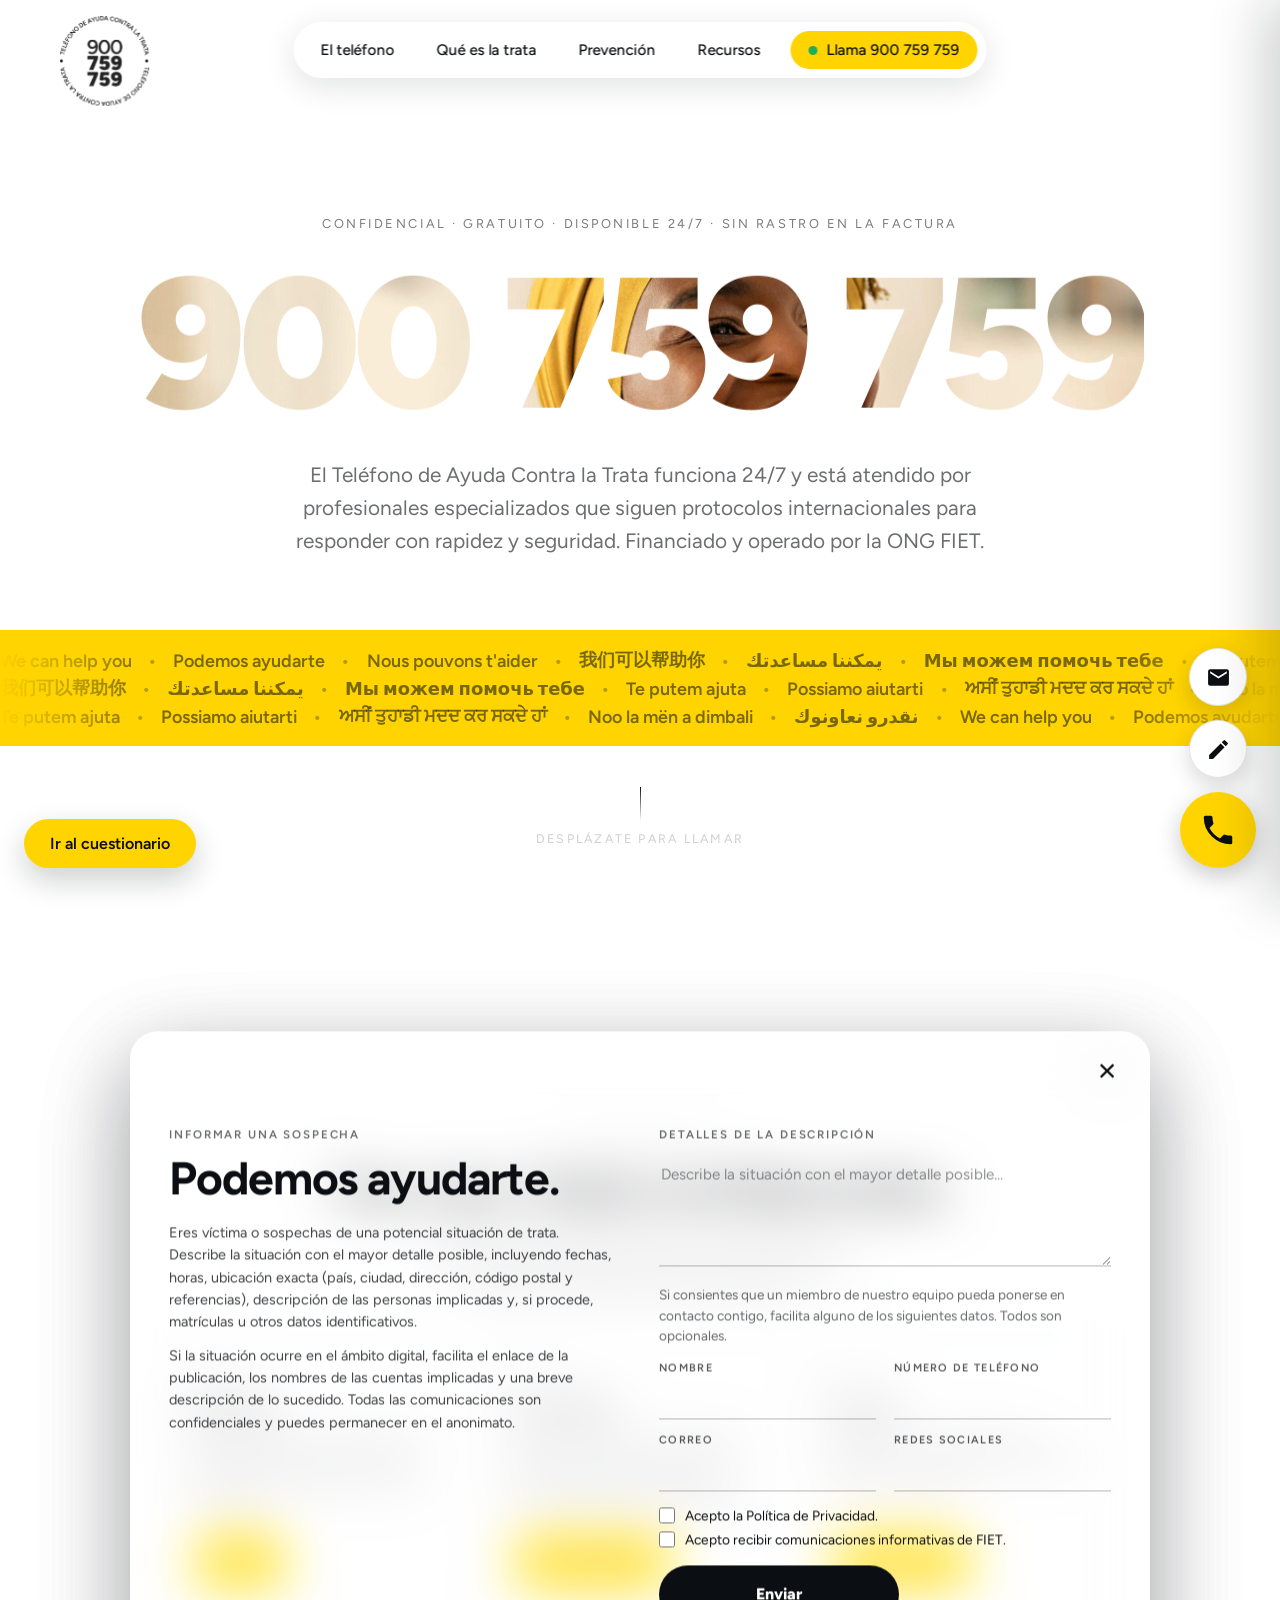
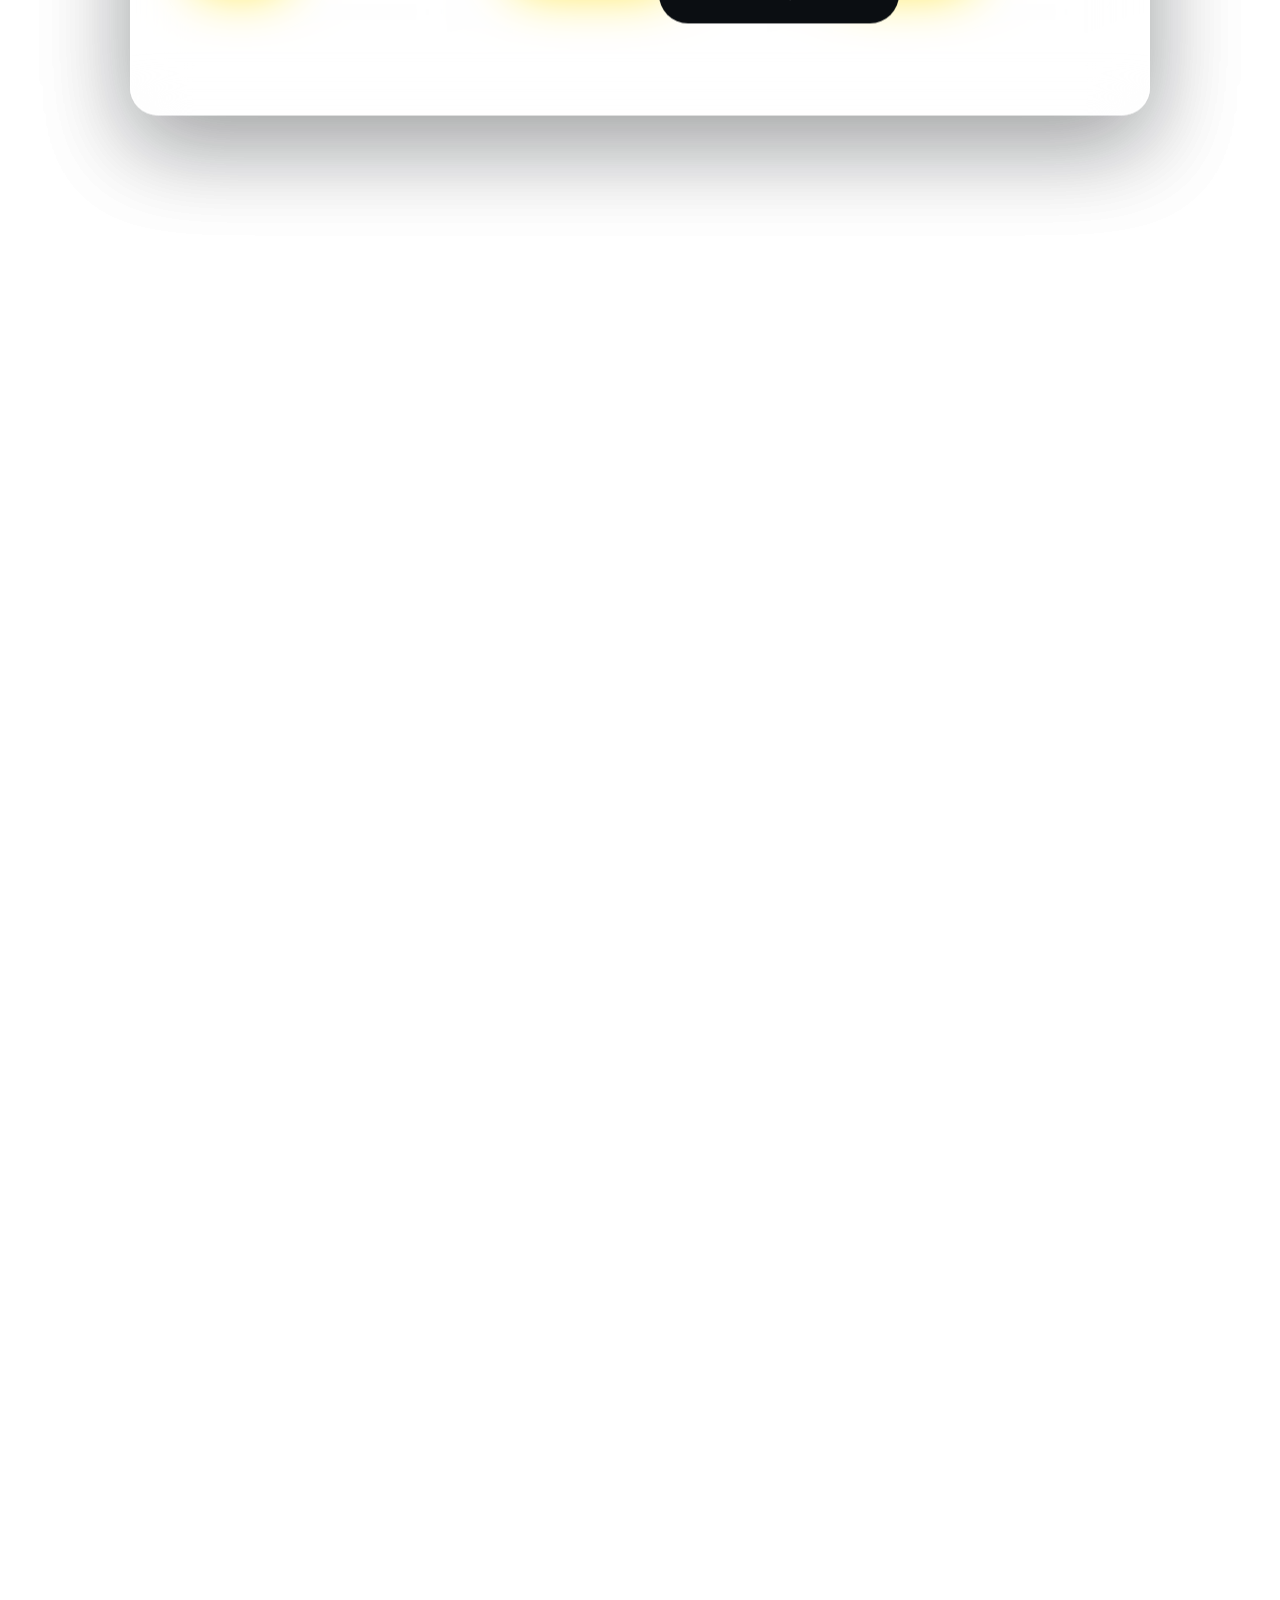
<file: index.html>
<!DOCTYPE html>
<html lang="es">
<head>
  <meta charset="UTF-8">
  <meta name="viewport" content="width=device-width, initial-scale=1, maximum-scale=5">
  <title>Fiet · El teléfono</title>
  <link rel="preconnect" href="https://fonts.googleapis.com">
  <link rel="preconnect" href="https://fonts.gstatic.com" crossorigin>
  <link href="https://fonts.googleapis.com/css2?family=Figtree:wght@300;400;500;600;700;800;900&display=swap" rel="stylesheet">
  <link rel="stylesheet" href="styles.css">
  <style>
    /* ===== Página El teléfono ===== */
    .tel-track{ position:relative; height:1600vh; background:var(--bg); }
    .tel-stage{ position:sticky; top:0; height:100vh; overflow:hidden; display:grid; place-items:center; }

    /* Número gigante con la imagen a través de los dígitos */
    .tel-frag{ position:absolute; inset:0; width:100%; height:100%; z-index:2; pointer-events:none; }
    .tel-cover{ position:absolute; z-index:2; left:0; right:0; top:43%; transform:translateY(-50%); display:flex; flex-direction:column; align-items:center; text-align:center; padding:0 24px; }
    .tel-number{ font-family:var(--font-body); font-weight:900;
      font-size:clamp(3.5rem,14.5vw,15rem); line-height:.95; letter-spacing:-.04em; white-space:nowrap;
      background:url(hero-poster.webp) 58% 33% / cover; -webkit-background-clip:text; background-clip:text; color:transparent;
      will-change:transform,opacity; }
    .tel-eyebrow{ font-size:.8rem; letter-spacing:.2em; text-transform:uppercase; color:rgba(11,14,18,.55); margin-bottom:clamp(16px,2.6vh,30px); will-change:opacity; }
    .tel-sub{ width:min(720px,90vw); font-size:clamp(1.15rem,1.8vw,1.3rem); line-height:1.6; color:rgba(11,14,18,.6); margin-top:clamp(18px,3vh,34px); will-change:opacity; }
    .tel-hint{ position:absolute; z-index:2; bottom:6vh; left:0; right:0; text-align:center;
      font-size:.78rem; letter-spacing:.18em; text-transform:uppercase; color:var(--mist); display:flex;
      flex-direction:column; align-items:center; gap:10px; will-change:opacity; }
    .tel-hint .bar{ width:1px; height:34px; background:linear-gradient(var(--fg),transparent); animation:slide 1.8s ease-in-out infinite; }

    /* Carruseles de idiomas (marquee infinito, direcciones alternas) */
    .tel-marquees{ position:absolute; z-index:2; left:0; right:0; top:70vh; display:flex; flex-direction:column; gap:4px; background:#FFD400; padding:18px 0; will-change:opacity; }
    .marquee{ overflow:hidden; -webkit-mask-image:linear-gradient(90deg,transparent,#000 12%,#000 88%,transparent); mask-image:linear-gradient(90deg,transparent,#000 12%,#000 88%,transparent); }
    .marquee-track{ display:inline-flex; align-items:center; width:max-content; animation:mLeft 78s linear infinite; }
    .marquee.rev .marquee-track{ animation-name:mRight; }
    .marquee-track span{ font-family:var(--font-display); font-weight:600; font-size:clamp(.85rem,1.4vw,1.25rem); color:rgba(11,14,18,.55); white-space:nowrap; display:inline-flex; align-items:center; }
    .marquee-track span::after{ content:"•"; margin:0 .9em; color:rgba(11,14,18,.3); }
    @keyframes mLeft{ from{transform:translateX(0)} to{transform:translateX(-50%)} }
    @keyframes mRight{ from{transform:translateX(-50%)} to{transform:translateX(0)} }
    @media (prefers-reduced-motion:reduce){ .marquee-track{ animation:none } }

    /* Barra de pasos (se rellena acompasada con los textos) */
    .tel-steps{ position:absolute; z-index:2; bottom:11vh; left:50%; transform:translateX(-50%); width:min(72vw,1000px); opacity:0; will-change:opacity; }
    .steps-track{ position:relative; height:3px; border-radius:3px; background:rgba(11,14,18,.12); }
    .steps-fill{ position:absolute; left:0; top:0; height:100%; width:0; border-radius:3px; background:#FFD400; }
    .steps-labels{ display:flex; justify-content:space-between; gap:16px; margin-top:16px; }
    .steps-labels .step:last-child{ text-align:right; }
    .steps-labels .step{ font-family:var(--font-body); font-weight:500; font-size:clamp(.82rem,1.1vw,1.05rem); color:rgba(11,14,18,.3); }
    .steps-labels .num{ font-weight:700; }
    @media (max-width:820px){ .tel-steps{ top:12vh; bottom:auto; width:88vw; } .steps-labels{ justify-content:center; gap:0; margin-top:12px; } .steps-labels .step{ font-size:.98rem; text-align:center; } .steps-labels .step:last-child{ text-align:center; } }

    /* Píldora amarilla encima del móvil */
    .tel-pill{ position:absolute; z-index:3; left:50%; top:50%; background:#FFD400; color:#0B0E12; font-family:var(--font-body); font-weight:600; font-size:1rem; padding:11px 22px; border-radius:999px; white-space:nowrap; box-shadow:0 12px 30px rgba(11,14,18,.2); opacity:0; will-change:transform,opacity; }

    /* Título que aparece a la derecha cuando el móvil se va a la izquierda */
    .tel-topic{ position:absolute; z-index:2; top:28vh; left:45vw; right:auto; width:min(54ch,52vw); text-align:left; opacity:0; will-change:opacity; }
    .tel-topic-eye{ display:inline-flex; align-items:center; gap:10px; }
    .tel-topic-eye .dot{ width:9px; height:9px; border-radius:50%; background:var(--fg); opacity:0; flex:0 0 auto; }
    .tel-topic-label{ font-family:var(--font-display); font-weight:300; text-transform:uppercase; letter-spacing:.16em; line-height:1.15; color:var(--fg); white-space:nowrap; font-size:2.1rem; }
    .tel-topic-paras{ position:relative; margin-top:24px; }
    .tel-topic-paras .para{ position:absolute; top:0; left:0; right:0; opacity:0; }
    @media (max-width:820px){ .tel-topic{ top:64vh; bottom:auto; left:0; right:0; width:auto; text-align:center; padding:0 22px; }
      .tel-topic-eye{ justify-content:center; } .tel-topic-paras{ margin-top:14px; }
      .tel-topic-label{ white-space:normal; text-align:center; line-height:1.25; letter-spacing:.1em; } }

    /* Teléfono Android */
    .tel-phone{ position:absolute; z-index:1; width:300px; height:620px; border-radius:44px; background:#0a0a0b;
      padding:9px; box-shadow:0 50px 110px rgba(11,14,18,.35); opacity:0; will-change:transform,opacity; }
    .tel-screen{ position:relative; width:100%; height:100%; border-radius:36px; overflow:hidden;
      background:linear-gradient(165deg,#23262c 0%,#141519 60%,#0e0f12 100%); color:#fff; display:flex; flex-direction:column;
      font-family:var(--font-body); }
    .tel-screen .notch{ position:absolute; top:9px; left:50%; transform:translateX(-50%); width:14px; height:14px; border-radius:50%; background:#000; }
    .statusbar{ display:flex; justify-content:space-between; align-items:center; padding:12px 22px 0; font-size:.72rem; color:#e6e8ec; font-weight:500; }
    .statusbar .icons{ display:flex; gap:6px; align-items:center; }
    .statusbar .icons svg{ width:15px; height:15px; }
    .call-top{ flex:1; display:flex; flex-direction:column; align-items:center; justify-content:center; text-align:center; padding:0 24px; }
    .call-label{ font-size:.82rem; color:#9aa0aa; margin-bottom:24px; letter-spacing:.04em; }
    .avatar{ width:104px; height:104px; border-radius:50%; background:#fff url(logo.png) center / 76% no-repeat; position:relative; margin-bottom:22px; }
    .avatar::after{ content:""; position:absolute; inset:-10px; border-radius:50%; border:2px solid rgba(31,174,90,.7); animation:ring 1.7s ease-out infinite; }
    @keyframes ring{ 0%{transform:scale(1);opacity:.75} 100%{transform:scale(1.28);opacity:0} }
    .call-name{ font-size:1.45rem; font-weight:600; line-height:1.2; }
    .call-number{ font-size:1.02rem; color:#c8ccd4; margin-top:6px; letter-spacing:.02em; }
    .call-status{ margin-top:16px; font-size:.98rem; color:#aeb4be; }
    .call-status .dots span{ animation:blink 1.4s infinite both; }
    .call-status .dots span:nth-child(2){ animation-delay:.2s } .call-status .dots span:nth-child(3){ animation-delay:.4s }
    @keyframes blink{ 0%,70%,100%{opacity:.2} 35%{opacity:1} }
    .call-controls{ padding:0 26px 44px; display:flex; flex-direction:column; align-items:center; gap:30px; }
    .ctrl-row{ display:flex; gap:24px; }
    .ctrl{ width:56px; height:56px; border-radius:50%; background:rgba(255,255,255,.1); border:0; color:#e6e8ec; display:grid; place-items:center; }
    .ctrl svg{ width:24px; height:24px; }
    .ctrl span{ position:absolute; }
    .end-call{ width:64px; height:64px; border-radius:50%; background:#ea2b3c; border:0; display:grid; place-items:center; box-shadow:0 10px 24px rgba(234,43,60,.5); }
    .end-call svg{ width:30px; height:30px; transform:rotate(135deg); fill:#fff; }


    @media (max-width:560px){
      .tel-phone{ width:270px; height:560px; }
      .tel-number{ font-size:clamp(2.6rem,17vw,5rem); }
      .navbar a:not(.nav-call){ display:none; }
    }

    /* Ventana emergente: 3 vías de contacto */
    .report-vias{ display:flex; flex-direction:column; justify-content:center; }
    .report-vias .report-left{ text-align:center; max-width:640px; margin:0 auto 0; }
    .report-vias .report-left p{ margin-left:auto; margin-right:auto; margin-bottom:0; }
    .via-cards{ display:grid; grid-template-columns:repeat(3,1fr); gap:16px; }
    .via-card{ display:flex; flex-direction:column; text-align:left; border:1px solid rgba(11,14,18,.14); border-radius:14px; padding:clamp(18px,1.6vw,24px); background:rgba(255,255,255,.35); }
    .via-num{ font-size:.74rem; letter-spacing:.12em; color:rgba(11,14,18,.45); margin-bottom:clamp(12px,2.2vh,20px); }
    .via-card h3{ font-family:var(--font-display); font-weight:600; font-size:clamp(1.2rem,1.7vw,1.55rem); margin-bottom:10px; color:var(--fg); }
    .via-card p{ font-family:var(--font-body); font-size:.9rem; line-height:1.5; color:rgba(11,14,18,.7); margin-bottom:18px; flex:1; }
    .via-btn{ display:inline-flex; align-items:center; justify-content:center; align-self:flex-start; font-family:var(--font-body); font-weight:600; font-size:.95rem; padding:13px 20px; border-radius:10px; text-decoration:none; border:1px solid var(--fg); color:var(--fg); background:transparent; transition:background .2s ease, color .2s ease; }
    .via-btn:hover{ background:var(--fg); color:#fff; }
    .via-btn-primary{ background:#FFD400; border-color:#FFD400; color:#0B0E12; }
    .via-btn-primary:hover{ background:#F5C400; color:#0B0E12; }
    .via-card .btn-hero{ align-self:flex-start; } /* mismo botón que la portada */
    #formPanel{ z-index:56; } /* el formulario se muestra por encima de las cards */
    @media (max-width:860px){ .via-cards{ grid-template-columns:1fr; } }
  </style>
</head>
<body>
  <a class="site-logo" href="index.html" aria-label="FIET · Inicio"><img src="logo.png" alt="FIET"></a>
  <nav class="navbar">
    <a href="index.html">El teléfono</a>
    <a href="que_es_la_trata.html">Qué es la trata</a>
    <a href="prevencion.html">Prevención</a>
    <a href="recursos.html">Recursos</a>
    <a class="nav-call" href="tel:900759759" aria-label="Llamar al 900 759 759"><span class="live"></span>Llama 900 759 759</a>
  </nav>
  <!-- Menú hamburguesa (móvil) -->
  <button class="nav-burger" id="navBurger" type="button" aria-label="Abrir menú" aria-expanded="false"><span></span></button>
  <div class="nav-backdrop" id="navBackdrop"></div>
  <aside class="nav-drawer" id="navDrawer" aria-label="Menú de navegación">
    <button class="nav-drawer-close" id="navDrawerClose" type="button" aria-label="Cerrar menú">&times;</button>
    <nav class="nav-drawer-links" id="navDrawerLinks"></nav>
  </aside>


  <section class="tel-track" id="telTrack">
    <div class="tel-stage">
      <canvas class="tel-frag" id="telFrag" aria-hidden="true"></canvas>
      <div class="tel-cover" id="telCover">
        <span class="tel-eyebrow" id="telEyebrow">Confidencial · Gratuito · Disponible 24/7 · Sin rastro en la factura</span>
        <div class="tel-number" id="telNum">900&nbsp;759&nbsp;759</div>
        <p class="tel-sub" id="telSub">El Teléfono de Ayuda Contra la Trata funciona 24/7 y está atendido por profesionales especializados que siguen protocolos internacionales para responder con rapidez y seguridad. Financiado y operado por la ONG FIET.</p>
      </div>

      <div class="tel-marquees" id="telMarquees">
        <div class="marquee rev"><div class="marquee-track"></div></div>
        <div class="marquee"><div class="marquee-track"></div></div>
        <div class="marquee rev"><div class="marquee-track"></div></div>
      </div>

      <div class="tel-phone" id="telPhone">
        <div class="tel-screen">
          <span class="notch"></span>
          <div class="statusbar">
            <span>9:41</span>
            <span class="icons">
              <svg viewBox="0 0 24 24" fill="#e6e8ec"><path d="M2 16h3v4H2zM7 12h3v8H7zM12 8h3v12h-3zM17 4h3v16h-3z"/></svg>
              <svg viewBox="0 0 24 24" fill="#e6e8ec"><path d="M12 4a9 9 0 0 1 9 9h-2a7 7 0 0 0-7-7zm0 4a5 5 0 0 1 5 5h-2a3 3 0 0 0-3-3z"/></svg>
              <svg viewBox="0 0 24 26" fill="none" stroke="#e6e8ec" stroke-width="2"><rect x="1" y="6" width="18" height="12" rx="2"/><rect x="21" y="10" width="2" height="4" fill="#e6e8ec" stroke="none"/><rect x="3" y="8" width="13" height="8" rx="1" fill="#e6e8ec"/></svg>
            </span>
          </div>

          <div class="call-top">
            <div class="call-label">Llamada saliente</div>
            <div class="avatar"></div>
            <div class="call-name">Teléfono contra la Trata</div>
            <div class="call-number">900 759 759</div>
            <div class="call-status">Llamando<span class="dots"><span>.</span><span>.</span><span>.</span></span></div>
          </div>

          <div class="call-controls">
            <div class="ctrl-row">
              <button class="ctrl" aria-label="Silenciar"><svg viewBox="0 0 24 24" fill="currentColor"><path d="M12 14a3 3 0 0 0 3-3V5a3 3 0 0 0-6 0v6a3 3 0 0 0 3 3zm5-3a5 5 0 0 1-10 0H5a7 7 0 0 0 6 6.9V21h2v-3.1A7 7 0 0 0 19 11z"/></svg></button>
              <button class="ctrl" aria-label="Teclado"><svg viewBox="0 0 24 24" fill="currentColor"><path d="M6 5a1.6 1.6 0 1 0 0 3.2A1.6 1.6 0 0 0 6 5zm6 0a1.6 1.6 0 1 0 0 3.2A1.6 1.6 0 0 0 12 5zm6 0a1.6 1.6 0 1 0 0 3.2A1.6 1.6 0 0 0 18 5zM6 10.8a1.6 1.6 0 1 0 0 3.2 1.6 1.6 0 0 0 0-3.2zm6 0a1.6 1.6 0 1 0 0 3.2 1.6 1.6 0 0 0 0-3.2zm6 0a1.6 1.6 0 1 0 0 3.2 1.6 1.6 0 0 0 0-3.2zM6 16.6a1.6 1.6 0 1 0 0 3.2 1.6 1.6 0 0 0 0-3.2zm6 0a1.6 1.6 0 1 0 0 3.2 1.6 1.6 0 0 0 0-3.2zm6 0a1.6 1.6 0 1 0 0 3.2 1.6 1.6 0 0 0 0-3.2z"/></svg></button>
              <button class="ctrl" aria-label="Altavoz"><svg viewBox="0 0 24 24" fill="currentColor"><path d="M4 9v6h4l5 5V4L8 9H4zm12 3a4 4 0 0 0-2-3.5v7A4 4 0 0 0 16 12z"/></svg></button>
            </div>
            <button class="end-call" aria-label="Colgar"><svg viewBox="0 0 24 24"><path d="M6.62 10.79a15.53 15.53 0 0 0 6.59 6.59l2.2-2.2a1 1 0 0 1 1.02-.24 11.36 11.36 0 0 0 3.57.57 1 1 0 0 1 1 1V20a1 1 0 0 1-1 1A17 17 0 0 1 3 4a1 1 0 0 1 1-1h3.5a1 1 0 0 1 1 1 11.36 11.36 0 0 0 .57 3.57 1 1 0 0 1-.24 1.02l-2.21 2.2z"/></svg></button>
          </div>
        </div>
      </div>

      <div class="tel-pill" id="telPill">Traducción automática</div>
      <div class="tel-topic" id="telTopic">
        <span class="tel-topic-eye"><span class="dot" id="telDot"></span><span class="tel-topic-label" id="telTopicLabel">¿Qué pasa cuando llamas?</span></span>
        <div class="tel-topic-paras">
          <p class="para" id="telTopicText">Una víctima o testigo contacta con el 900 759 759 a cualquier hora y en cualquier momento. Puede contactar en su idioma nativo si quiere...</p>
          <p class="para" id="telTopicText2">Fiet incorpora un sistema de traducción automática de la llamada que permite a un profesional especializado entender a la víctima y comunicarse con ella en su idioma en tiempo real.</p>
          <p class="para" id="telTopicText3">Una vez atendida a la víctima, se revisa en la base de datos si hubiese casos conectados.</p>
          <p class="para" id="telTopicText4">Con esta información se procede a dar la respuesta más adecuada y segura.</p>
        </div>
      </div>
      <div class="tel-steps" id="telSteps">
        <div class="steps-track"><div class="steps-fill" id="stepsFill"></div></div>
        <div class="steps-labels">
          <span class="step"><span class="num">01</span> · Llamada de ayuda</span>
          <span class="step"><span class="num">02</span> · Atención especializada</span>
          <span class="step"><span class="num">03</span> · Revisión de datos</span>
          <span class="step"><span class="num">04</span> · Plan de acción</span>
        </div>
      </div>
      <div class="tel-hint" id="telHint"><span class="bar"></span>Desplázate para llamar</div>
    </div>
  </section>


  <script>
    (function(){
      "use strict";
      var track=document.getElementById("telTrack");
      var num=document.getElementById("telNum");
      var phone=document.getElementById("telPhone");
      var hint=document.getElementById("telHint");
      var eyebrow=document.getElementById("telEyebrow");
      var sub=document.getElementById("telSub");
      var marquees=document.getElementById("telMarquees");
      var topic=document.getElementById("telTopic");
      var pill=document.getElementById("telPill");
      var topicLabel=document.getElementById("telTopicLabel");
      var topicDot=document.getElementById("telDot");
      var topicText=document.getElementById("telTopicText");
      var topicText2=document.getElementById("telTopicText2");
      var tchars=[], tchars2=[];
      function buildChars(el,arr){ if(!el) return; var raw=el.textContent; el.textContent=""; for(var i=0;i<raw.length;i++){ var sp=document.createElement("span"); sp.className="ch"; sp.textContent=raw[i]; el.appendChild(sp); arr.push(sp); } }
      var topicText3=document.getElementById("telTopicText3");
      var topicText4=document.getElementById("telTopicText4");
      var tchars3=[], tchars4=[];
      buildChars(topicText,tchars); buildChars(topicText2,tchars2); buildChars(topicText3,tchars3); buildChars(topicText4,tchars4);
      var steps=document.getElementById("telSteps"), stepsFill=document.getElementById("stepsFill"), stepEls=document.querySelectorAll(".step");
      // "Podemos ayudarte" en varios idiomas
      var LANGS=["We can help you","Podemos ayudarte","Nous pouvons t'aider","我们可以帮助你","يمكننا مساعدتك","Мы можем помочь тебе","Te putem ajuta","Possiamo aiutarti","ਅਸੀਂ ਤੁਹਾਡੀ ਮਦਦ ਕਰ ਸਕਦੇ ਹਾਂ","Noo la mën a dimbali","نقدرو نعاونوك"];
      var tracks=document.querySelectorAll(".marquee-track");
      for(var ti=0;ti<tracks.length;ti++){
        var rot=LANGS.slice(ti*3).concat(LANGS.slice(0,ti*3));   // rota el orden por fila
        var html=rot.map(function(x){return "<span>"+x+"</span>";}).join("");
        tracks[ti].innerHTML=html+html;                          // duplicado -> bucle continuo
      }
      function clamp(v,a,b){return v<a?a:v>b?b:v;}
      function lerp(a,b,t){return a+(b-a)*t;}
      function ease(t){return t<0.5?4*t*t*t:1-Math.pow(-2*t+2,3)/2;}

      // ===== Fragmentación del número en partículas (estilo "qué es la trata") =====
      var cv=document.getElementById("telFrag"), fctx=cv.getContext("2d");
      var heroImg=new Image(), particles=[], pReady=false, pStep=3, pCenterX=0, pCenterY=0;
      function sizeCanvas(){
        var dpr=Math.min(window.devicePixelRatio||1, 2);
        cv.width=Math.round(window.innerWidth*dpr);
        cv.height=Math.round(window.innerHeight*dpr);
        fctx.setTransform(dpr,0,0,dpr,0,0);
      }
      function buildParticles(){
        if(!heroImg.complete || !heroImg.naturalWidth) return;
        var prevT=num.style.transform, prevO=num.style.opacity;      // medir el número en tamaño natural
        num.style.transform="none"; num.style.opacity="1";
        var r=num.getBoundingClientRect();
        num.style.transform=prevT; num.style.opacity=prevO;
        var W=Math.ceil(r.width), H=Math.ceil(r.height);
        if(W<2||H<2) return;
        pCenterX=r.left+r.width/2; pCenterY=r.top+r.height/2;
        var cs=getComputedStyle(num), fpx=parseFloat(cs.fontSize);
        var padY=Math.ceil(fpx*0.4), CW=W, CH=H+padY*2;              // canvas más alto para no recortar los dígitos
        var off=document.createElement("canvas"); off.width=CW; off.height=CH;
        var o=off.getContext("2d");
        o.textAlign="center"; o.textBaseline="alphabetic";
        try{ o.letterSpacing=(-0.04*fpx)+"px"; }catch(e){}
        o.font=cs.fontWeight+" "+cs.fontSize+" "+cs.fontFamily;
        var mm=o.measureText(num.textContent);
        var asc=mm.fontBoundingBoxAscent, desc=mm.fontBoundingBoxDescent;
        if(!(asc>0)){ asc=0.8*fpx; desc=0.2*fpx; }                   // fallback si el navegador no da métricas
        var baseY=padY + (H + asc - desc)/2;                         // línea base como en el DOM (interlineado repartido simétrico)
        o.fillStyle="#000";
        o.fillText(num.textContent, CW/2, baseY);
        o.globalCompositeOperation="source-in";                      // rellenar el texto con la imagen (cover)
        var iw=heroImg.naturalWidth, ih=heroImg.naturalHeight, sc=Math.max(CW/iw,CH/ih), dw=iw*sc, dh=ih*sc;
        o.drawImage(heroImg, (CW-dw)*0.58, (CH-dh)*0.33, dw, dh);
        var d; try{ d=o.getImageData(0,0,CW,CH).data; }catch(e){ return; }
        particles=[];
        for(var y=0;y<CH;y+=pStep){ for(var x=0;x<CW;x+=pStep){
          var i=(y*CW+x)*4; if(d[i+3]<128) continue;
          var ang=Math.random()*Math.PI*2, spd=0.4+Math.random();
          particles.push({ hx:x-CW/2, hy:(y-padY)-H/2,              // origen relativo al centro real del número
            col:"rgba("+d[i]+","+d[i+1]+","+d[i+2]+","+(d[i+3]/255).toFixed(2)+")",
            vx:Math.cos(ang)*spd, vy:Math.sin(ang)*spd-0.25, spread:60+Math.random()*220 });
        }}
        pReady=particles.length>0;
      }
      function drawParticles(cloudScale, ty, frag, alpha){
        fctx.clearRect(0,0,window.innerWidth,window.innerHeight);
        if(!pReady || alpha<=0) return;
        fctx.globalAlpha=alpha;
        var cx=pCenterX, cy=pCenterY+ty, sz=Math.max(1, pStep*cloudScale*(1.5-0.7*frag)), ef=frag*frag;
        for(var k=0;k<particles.length;k++){
          var pt=particles[k];
          fctx.fillStyle=pt.col;
          fctx.fillRect(cx+pt.hx*cloudScale+pt.vx*pt.spread*ef, cy+pt.hy*cloudScale+pt.vy*pt.spread*ef, sz, sz);
        }
        fctx.globalAlpha=1;
      }
      sizeCanvas();
      heroImg.onload=function(){ sizeCanvas(); buildParticles(); onScroll(); };
      heroImg.src="hero-poster.webp";
      if(document.fonts&&document.fonts.ready){ document.fonts.ready.then(function(){ buildParticles(); onScroll(); }); }

      function onScroll(){
        var rect=track.getBoundingClientRect();
        var total=track.offsetHeight-window.innerHeight;
        var p=clamp(-rect.top/total,0,1);
        // Número -> (fragmentación en partículas) -> teléfono
        var ns=ease(clamp(p/0.30,0,1));
        var nTy=lerp(0,-window.innerHeight*0.04,ns), nScale=lerp(1,0.135,ns);
        num.style.transform="translateY("+nTy+"px) scale("+nScale+")";
        if(pReady){
          num.style.opacity=(1-clamp((p-0.06)/0.05,0,1)).toFixed(3);      // el número se apaga y las partículas toman el relevo
          var frag=ease(clamp((p-0.07)/0.15,0,1));                         // el número se fragmenta y se dispersa (empieza antes)
          var pAlpha=clamp((p-0.03)/0.05,0,1)*(1-clamp((p-0.24)/0.06,0,1));// partículas presentes antes (bajo el número) y luego se desvanecen
          drawParticles(nScale, nTy, frag, pAlpha);
        } else {
          num.style.opacity=(1-clamp((p-0.24)/0.06,0,1)).toFixed(3);      // reserva si aún no hay partículas
        }
        eyebrow.style.opacity=(1-clamp(p/0.10,0,1)).toFixed(3);
        sub.style.opacity=(1-clamp(p/0.10,0,1)).toFixed(3);
        marquees.style.opacity=(1-clamp(p/0.10,0,1)).toFixed(3);
        hint.style.opacity=(1-clamp(p/0.07,0,1)).toFixed(3);
        var pp=ease(clamp((p-0.18)/0.12,0,1));
        var shift=ease(clamp((p-0.31)/0.05,0,1));
        var wide=window.innerWidth>820;
        var px=wide?lerp(0,-window.innerWidth*0.26,shift):0;
        var py=wide?0:lerp(0,-window.innerHeight*0.14,shift);          // móvil: el teléfono sube (bajo la línea de pasos)
        var restShrink=wide?lerp(1,0.72,shift):lerp(1,0.48,shift);     // móvil: encoge más para dejar hueco al texto
        phone.style.opacity=pp.toFixed(3);
        phone.style.transform="translate("+px+"px,"+(lerp(70,0,pp)+py)+"px) scale("+(lerp(0.92,1,pp)*restShrink)+")";
        topic.style.opacity=clamp((p-0.37)/0.03,0,1).toFixed(3);
        var conv=ease(clamp((p-0.41)/0.04,0,1));
        var bigPx=wide?Math.min(Math.max(1.3*16, window.innerWidth*0.024), 2.1*16):1.1*16; // móvil: título más pequeño para que no se salga
        topicLabel.style.fontSize=lerp(bigPx,0.78*16,conv).toFixed(2)+"px";
        topicDot.style.opacity=conv.toFixed(3);
        var reveal=clamp((p-0.46)/0.06,0,1);
        topicText.style.opacity=(clamp((p-0.44)/0.02,0,1)*(1-clamp((p-0.55)/0.025,0,1))).toFixed(3);
        var litN=Math.floor(reveal*tchars.length);
        for(var ci=0;ci<tchars.length;ci++){ var onc=ci<litN; if(onc!==tchars[ci]._on){ tchars[ci]._on=onc; tchars[ci].classList.toggle("lit",onc); } }
        var reveal2=clamp((p-0.57)/0.06,0,1);
        var v2app=clamp((p-0.55)/0.02,0,1);
        topicText2.style.opacity=(v2app*(1-clamp((p-0.66)/0.025,0,1))).toFixed(3);
        var litN2=Math.floor(reveal2*tchars2.length);
        for(var cj=0;cj<tchars2.length;cj++){ var onc2=cj<litN2; if(onc2!==tchars2[cj]._on){ tchars2[cj]._on=onc2; tchars2[cj].classList.toggle("lit",onc2); } }
        var pillY=wide?-267:window.innerHeight*0.08;                   // móvil: la píldora justo bajo el teléfono (encima del texto)
        pill.style.opacity=v2app.toFixed(3);
        pill.style.transform="translate(-50%,-50%) translate("+px+"px,"+pillY+"px) scale("+lerp(0.85,1,ease(v2app))+")";
        var reveal3=clamp((p-0.68)/0.06,0,1);
        topicText3.style.opacity=(clamp((p-0.66)/0.02,0,1)*(1-clamp((p-0.765)/0.025,0,1))).toFixed(3);
        var litN3=Math.floor(reveal3*tchars3.length);
        for(var ck=0;ck<tchars3.length;ck++){ var onc3=ck<litN3; if(onc3!==tchars3[ck]._on){ tchars3[ck]._on=onc3; tchars3[ck].classList.toggle("lit",onc3); } }
        var reveal4=clamp((p-0.78)/0.06,0,1);
        topicText4.style.opacity=clamp((p-0.76)/0.02,0,1).toFixed(3);
        var litN4=Math.floor(reveal4*tchars4.length);
        for(var cl=0;cl<tchars4.length;cl++){ var onc4=cl<litN4; if(onc4!==tchars4[cl]._on){ tchars4[cl]._on=onc4; tchars4[cl].classList.toggle("lit",onc4); } }
        steps.style.opacity=clamp((p-0.40)/0.03,0,1).toFixed(3);
        var storyP=(reveal+reveal2+reveal3+reveal4)/4;
        stepsFill.style.width=(storyP*100).toFixed(1)+"%";
        var rr=[reveal,reveal2,reveal3,reveal4];
        if(wide){
          for(var si=0;si<stepEls.length;si++){ stepEls[si].style.display=""; stepEls[si].style.color="rgba(11,14,18,"+(0.3+0.7*rr[si]).toFixed(3)+")"; }
        } else {
          var cur=0; for(var ss=0;ss<4;ss++){ if(rr[ss]>0) cur=ss; }   // móvil: solo el paso actual, centrado
          for(var sm=0;sm<stepEls.length;sm++){ stepEls[sm].style.display=(sm===cur)?"":"none"; stepEls[sm].style.color="rgba(11,14,18,1)"; }
        }
      }
      window.addEventListener("scroll",onScroll,{passive:true});
      window.addEventListener("resize",function(){ sizeCanvas(); buildParticles(); onScroll(); });
      onScroll();
    })();
  </script>
  <!-- Ventana emergente que sube desde abajo al final -->
  <section class="report" id="report">
    <button class="report-close" id="reportClose" type="button" aria-label="Cerrar">&times;</button>
    <div class="report-inner report-vias">
      <div class="report-left">
        <span class="tag">Cómo contactar</span>
        <h2>Tres vías. Todas confidenciales.</h2>
        <p>Hay una persona al otro lado. No te juzga, no comparte nada sin tu consentimiento (salvo obligación legal) y puedes permanecer en el anonimato. Elige el canal que te resulte más seguro.</p>
      </div>
      <div class="via-cards">
        <article class="via-card">
          <span class="via-num">01 / 03</span>
          <h3>Teléfono</h3>
          <p>Marca el 900 759 759. Gratuito, 24/7. Profesionales que hablan español e inglés, con interpretación en más de 200 idiomas.</p>
          <a class="btn-hero" href="tel:900759759">Llamar</a>
        </article>
        <article class="via-card">
          <span class="via-num">02 / 03</span>
          <h3>Formulario</h3>
          <p>Describe una situación de sospecha a través del formulario de contacto. Puedes hacerlo de forma anónima o dejar un contacto para que te llamen.</p>
          <button class="btn-hero js-open-form" type="button">Abrir formulario</button>
        </article>
        <article class="via-card">
          <span class="via-num">03 / 03</span>
          <h3>Correo</h3>
          <p>Escríbenos con los detalles de tu situación o tu consulta. Te responderá el equipo especializado.</p>
          <a class="btn-hero" href="mailto:contacto@900759759.com">Enviar correo</a>
        </article>
      </div>
    </div>
  </section>

  <!-- Panel del formulario: se abre en esta misma página (bolígrafo o "Abrir formulario") -->
  <section class="report" id="formPanel">
    <button class="report-close" id="formClose" type="button" aria-label="Cerrar">&times;</button>
    <div class="report-inner">
      <div class="report-left">
        <span class="tag">Informar una sospecha</span>
        <h2>Podemos ayudarte.</h2>
        <p>Eres víctima o sospechas de una potencial situación de trata. Describe la situación con el mayor detalle posible, incluyendo fechas, horas, ubicación exacta (país, ciudad, dirección, código postal y referencias), descripción de las personas implicadas y, si procede, matrículas u otros datos identificativos.</p>
        <p>Si la situación ocurre en el ámbito digital, facilita el enlace de la publicación, los nombres de las cuentas implicadas y una breve descripción de lo sucedido. Todas las comunicaciones son confidenciales y puedes permanecer en el anonimato.</p>
      </div>
      <div class="report-right">
        <form id="reportForm" novalidate>
          <span class="tag">Detalles de la descripción</span>
          <textarea name="descripcion" rows="5" placeholder="Describe la situación con el mayor detalle posible..."></textarea>
          <p class="report-note">Si consientes que un miembro de nuestro equipo pueda ponerse en contacto contigo, facilita alguno de los siguientes datos. Todos son opcionales.</p>
          <div class="report-grid">
            <label>Nombre<input type="text" name="nombre" autocomplete="name"></label>
            <label>Número de teléfono<input type="tel" name="telefono" autocomplete="tel"></label>
            <label>Correo<input type="email" name="correo" autocomplete="email"></label>
            <label>Redes sociales<input type="text" name="redes"></label>
          </div>
          <label class="check"><input type="checkbox" name="privacidad"> Acepto la Política de Privacidad.</label>
          <label class="check"><input type="checkbox" name="comunicaciones"> Acepto recibir comunicaciones informativas de FIET.</label>
          <div class="report-submit">
            <button type="submit" class="btn-hero btn-dark">Enviar</button>
          </div>
        </form>
      </div>
    </div>
  </section>

  <!-- Botones flotantes persistentes -->
  <a class="fab-quiz js-open-quiz" href="#cuestionario">Ir al cuestionario</a>
  <div class="fab-stack">
    <a class="fab-sec fab-mail" href="mailto:informacion@fiet.ong?subject=Contacto%20-%20Tel%C3%A9fono%20contra%20la%20Trata" aria-label="Enviar un correo">
      <svg viewBox="0 0 24 24" fill="currentColor" aria-hidden="true"><path d="M20 4H4a2 2 0 0 0-2 2v12a2 2 0 0 0 2 2h16a2 2 0 0 0 2-2V6a2 2 0 0 0-2-2zm0 4-8 5-8-5V6l8 5 8-5v2z"/></svg>
    </a>
    <button class="fab-sec" id="fabForm" type="button" aria-label="Abrir formulario de contacto">
      <svg viewBox="0 0 24 24" fill="currentColor" aria-hidden="true"><path d="M3 17.25V21h3.75L17.81 9.94l-3.75-3.75L3 17.25zM20.71 7.04a1 1 0 0 0 0-1.41l-2.34-2.34a1 1 0 0 0-1.41 0l-1.83 1.83 3.75 3.75 1.83-1.83z"/></svg>
    </button>
    <a class="fab-call" href="tel:900759759" aria-label="Llamar al teléfono de ayuda">
      <svg viewBox="0 0 24 24" fill="currentColor" aria-hidden="true"><path d="M6.62 10.79a15.53 15.53 0 0 0 6.59 6.59l2.2-2.2a1 1 0 0 1 1.02-.24 11.36 11.36 0 0 0 3.57.57 1 1 0 0 1 1 1V20a1 1 0 0 1-1 1A17 17 0 0 1 3 4a1 1 0 0 1 1-1h3.5a1 1 0 0 1 1 1 11.36 11.36 0 0 0 .57 3.57 1 1 0 0 1-.24 1.02l-2.21 2.2z"/></svg>
    </a>
    <button class="fab-toggle" id="fabToggle" type="button" aria-label="Mostrar acciones de contacto" aria-expanded="false">
      <svg viewBox="0 0 24 24" fill="currentColor" aria-hidden="true"><path d="M21 12.22C21 6.73 16.74 3 12 3c-4.69 0-9 3.65-9 9.28-.6.34-1 .98-1 1.72v2c0 1.1.9 2 2 2h1v-6.1c0-3.87 3.13-7 7-7s7 3.13 7 7V19h-8v2h8c1.1 0 2-.9 2-2v-1.22c.59-.31 1-.92 1-1.64v-2.3c0-.7-.41-1.31-1-1.62z"/><circle cx="9" cy="13" r="1"/><circle cx="15" cy="13" r="1"/><path d="M18 11.03A6.04 6.04 0 0 0 12.05 6c-3.03 0-6.29 2.51-6.03 6.45a8.075 8.075 0 0 0 4.86-5.89A8.115 8.115 0 0 0 18 11.68z"/></svg>
    </button>
  </div>

  <!-- Cuestionario de autoevaluación (panel lateral) -->
  <div class="drawer-backdrop" id="quizBackdrop" hidden></div>
  <aside class="drawer" id="quizDrawer" aria-hidden="true" aria-label="Cuestionario de autoevaluación">
    <header class="drawer-top">
      <span class="tag"><span class="dot"></span>Autoevaluación confidencial</span>
      <button class="drawer-x" id="quizClose" type="button" aria-label="Cerrar cuestionario">&times;</button>
    </header>
    <h2 class="drawer-title">Evaluación del riesgo</h2>
    <p class="drawer-sub">Marca lo que corresponda a tu situación. El resultado es orientativo y confidencial; no sustituye el asesoramiento profesional.</p>
    <div class="quiz-list" id="quizList"></div>
    <button class="btn-result" id="quizResultBtn" type="button">Ver resultado →</button>
    <div class="quiz-result" id="quizResult" hidden></div>
  </aside>
  <script src="quiz.js"></script>
  <script src="report.js"></script>
  <script src="nav.js"></script>
</body>
</html>
</file>
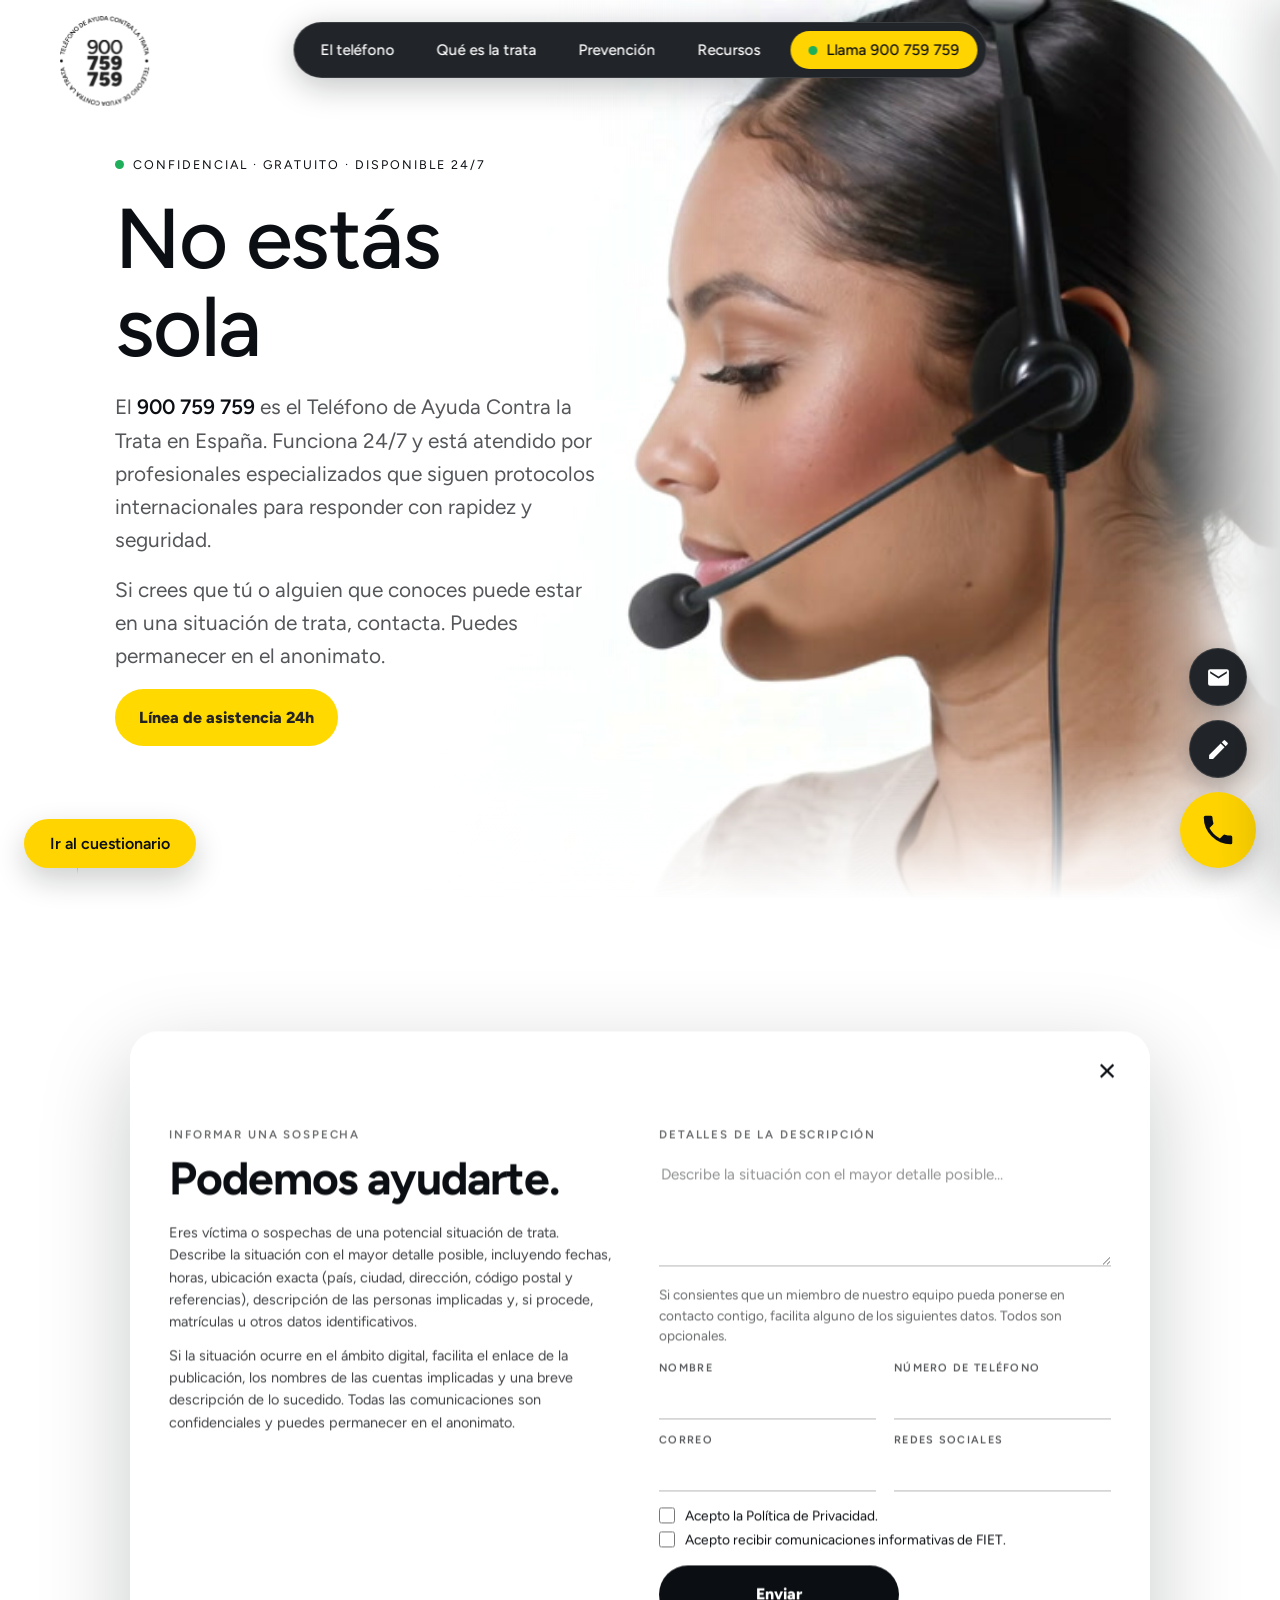
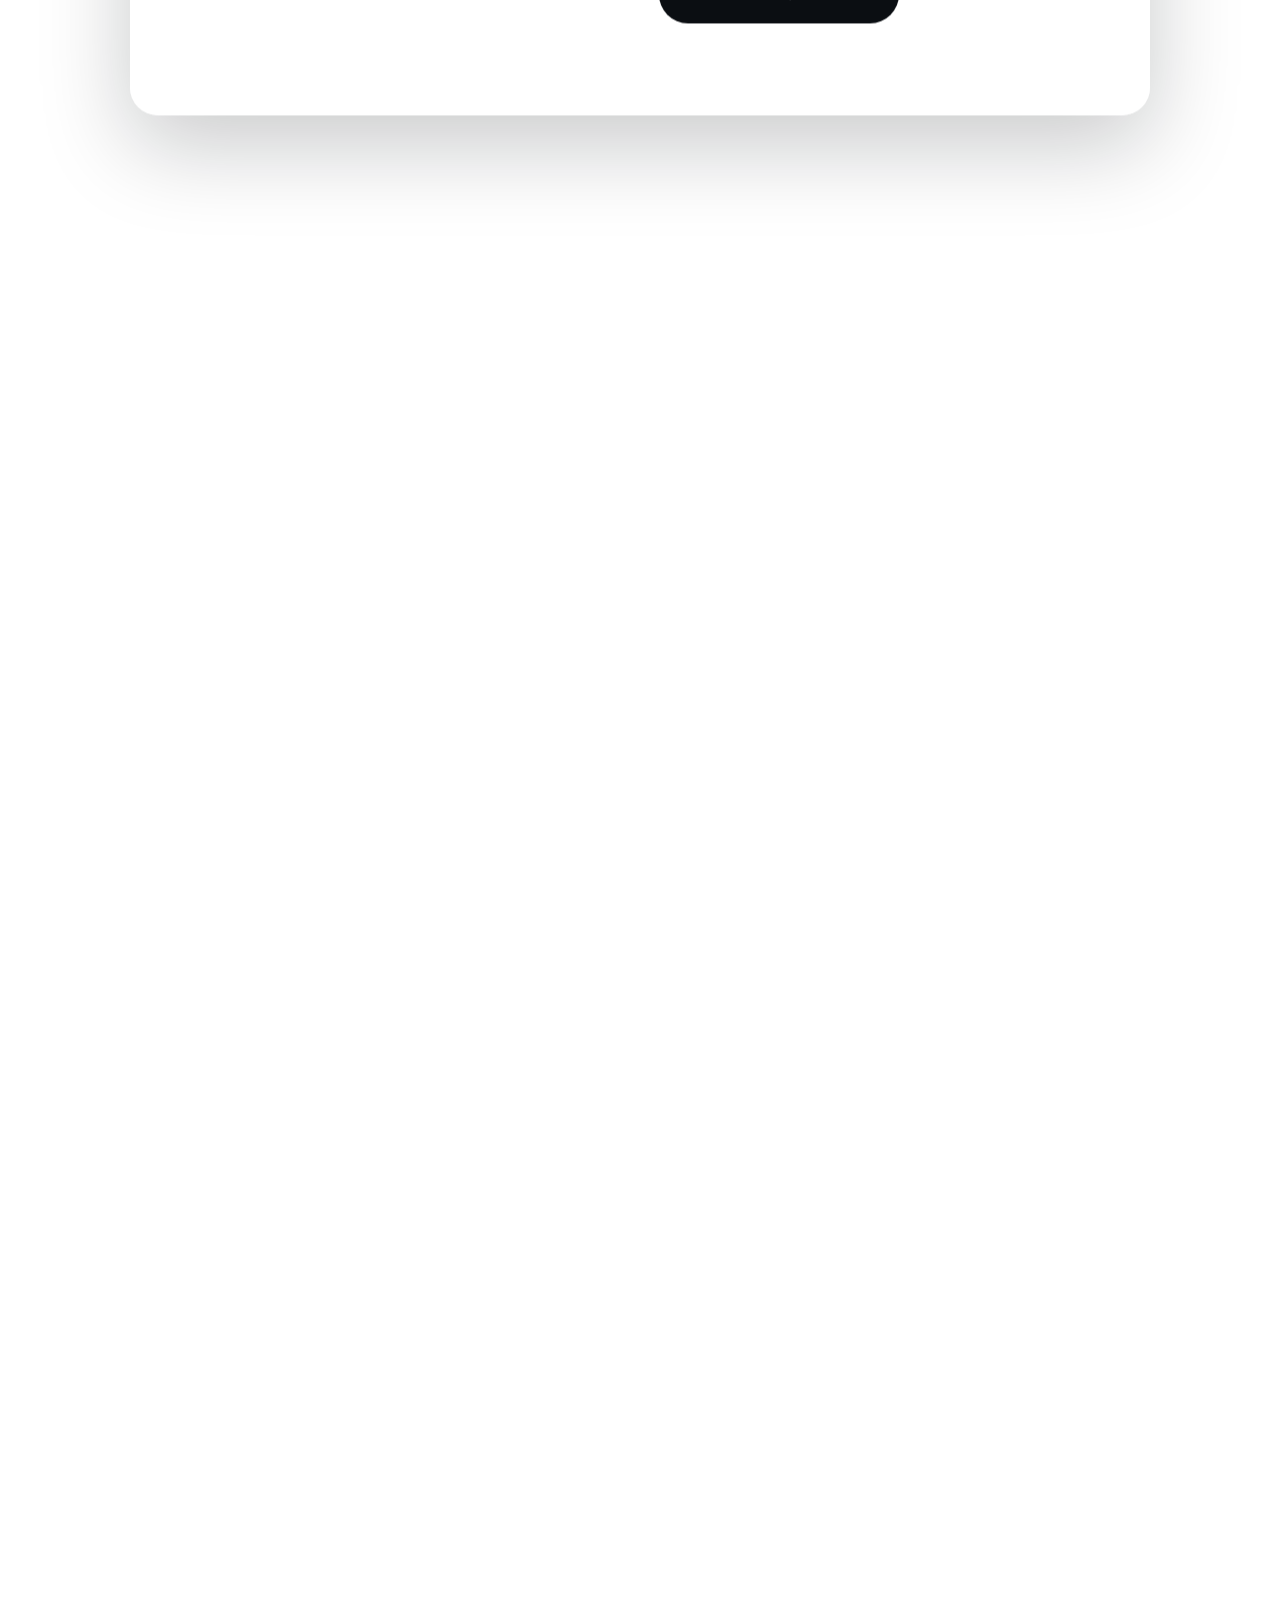
<file: wp-content/themes/fiet-act/que_es_la_trata.html>
<!DOCTYPE html>
<html lang="es">
<head>
  <meta charset="UTF-8">
  <meta name="viewport" content="width=device-width, initial-scale=1, maximum-scale=5">
  <title>Fiet · Hero vídeo→mapa</title>
  <link rel="preconnect" href="https://fonts.googleapis.com">
  <link rel="preconnect" href="https://fonts.gstatic.com" crossorigin>
  <link href="https://fonts.googleapis.com/css2?family=Fraunces:ital,opsz,wght@0,9..144,400;0,9..144,500;1,9..144,400&family=Figtree:wght@400;500;600&display=swap" rel="stylesheet">
  <link rel="stylesheet" href="styles.css">
</head>
<body>
  <a class="site-logo" href="index.html" aria-label="FIET · Inicio"><img src="logo.png" alt="FIET"></a>
  <nav class="navbar">
    <a href="index.html">El teléfono</a>
    <a href="#que-es">Qué es la trata</a>
    <a href="prevencion.html">Prevención</a>
    <a href="recursos.html">Recursos</a>
    <a class="nav-call" href="tel:900759759" aria-label="Llamar al 900 759 759"><span class="live"></span>Llama 900 759 759</a>
  </nav>
  <!-- Menú hamburguesa (móvil) -->
  <button class="nav-burger" id="navBurger" type="button" aria-label="Abrir menú" aria-expanded="false"><span></span></button>
  <div class="nav-backdrop" id="navBackdrop"></div>
  <aside class="nav-drawer" id="navDrawer" aria-label="Menú de navegación">
    <button class="nav-drawer-close" id="navDrawerClose" type="button" aria-label="Cerrar menú">&times;</button>
    <nav class="nav-drawer-links" id="navDrawerLinks"></nav>
  </aside>

  <section class="hero-track">
    <div class="stage">
      <canvas id="c" aria-hidden="true"></canvas>
      <div class="overlay">
        <div class="copy">
          <span class="eyebrow" id="eyebrow"><span class="dot"></span>¿Qué es la trata?</span>
          <p class="para" id="para" style="opacity:0">La trata de personas Es un delito que consiste en la captación, traslado y explotación de personas mediante engaño, abuso de vulnerabilidad o violencia, con fines como la explotación sexual, laboral u otras formas de explotación.</p>
        </div>
        <div class="copy2" id="copy2">
          <span class="eyebrow" id="eyebrow2"><span class="dot"></span>La trata en España</span>
          <h2 class="para" id="para2" style="opacity:0">España es un país de origen, tránsito y destino de la trata de seres humanos.</h2>
          <div class="copy2-body" id="copy2body" style="opacity:0">
            <p>Se han detectado casos en todas las comunidades autónomas y, además, el país se sitúa entre los mayores consumidores de prostitución del mundo.</p>
          </div>
        </div>
        <div class="intro" id="intro">
          <span class="tag"><span class="dot"></span>Confidencial · Gratuito · Disponible 24/7</span>
          <h2>No estás sola</h2>
          <p>El <strong>900 759 759</strong> es el Teléfono de Ayuda Contra la Trata en España. Funciona 24/7 y está atendido por profesionales especializados que siguen protocolos internacionales para responder con rapidez y seguridad.</p>
          <p>Si crees que tú o alguien que conoces puede estar en una situación de trata, contacta. Puedes permanecer en el anonimato.</p>
          <a href="tel:+34900759759" class="btn-hero">Línea de asistencia 24h</a>
        </div>
        <div class="quiz" id="quiz">
          <span class="tag"><span class="dot"></span>Autoevaluación confidencial</span>
          <h2>¿Podrías estar en una situación de trata?</h2>
          <p>Responde a estas preguntas para identificar posibles señales de alerta. El resultado es orientativo y no sustituye el asesoramiento profesional.</p>
          <a href="#cuestionario" class="btn-hero" id="openQuiz">Ir al cuestionario</a>
        </div>
        <div class="orb-cover" id="orbCover"></div>
        <div class="elements" id="elements">
          <span class="eyebrow" id="eyebrow3"><span class="dot"></span>Los tres elementos del delito</span>
          <h2 class="para el-title" id="eltitle">La existencia de estos tres elementos constituye el delito de trata.</h2>
          <div class="el-cards">
            <article class="el-card"><h3>La acción</h3><p>Captación, transporte, traslado, acogida o recepción de personas.</p></article>
            <article class="el-card"><h3>Los medios</h3><p>Engaño, abuso de una situación de vulnerabilidad, coacción o violencia.</p></article>
            <article class="el-card"><h3>El fin</h3><p>La explotación de la persona para obtener un beneficio económico.</p></article>
          </div>
        </div>
        <div class="caras" id="caras">
          <h2 class="caras-title">La trata tiene muchas caras</h2>
          <div class="cara-cards">
            <article class="cara-card"><h4>Explotación sexual</h4></article>
            <article class="cara-card"><h4>Explotación laboral</h4></article>
            <article class="cara-card"><h4>Mendicidad forzada</h4></article>
            <article class="cara-card"><h4>Matrimonio forzado</h4></article>
            <article class="cara-card"><h4>Criminalidad forzada</h4></article>
            <article class="cara-card"><h4>Servidumbre doméstica</h4></article>
            <article class="cara-card"><h4>Extracción de órganos</h4></article>
            <article class="cara-card"><h4>Explotación agrícola</h4></article>
            <article class="cara-card"><h4>Trata de menores</h4></article>
          </div>
        </div>
      </div>
      <div class="hint" id="hint"><span class="bar"></span>Desplázate</div>
    </div>
  </section>

  <!-- Sección "Informar una sospecha": entra deslizando desde abajo sobre la anterior -->
  <section class="report" id="report">
    <button class="report-close" id="reportClose" type="button" aria-label="Cerrar">&times;</button>
    <div class="report-inner">
      <div class="report-left">
        <span class="tag">Informar una sospecha</span>
        <h2>Podemos ayudarte.</h2>
        <p>Eres víctima o sospechas de una potencial situación de trata. Describe la situación con el mayor detalle posible, incluyendo fechas, horas, ubicación exacta (país, ciudad, dirección, código postal y referencias), descripción de las personas implicadas y, si procede, matrículas u otros datos identificativos.</p>
        <p>Si la situación ocurre en el ámbito digital, facilita el enlace de la publicación, los nombres de las cuentas implicadas y una breve descripción de lo sucedido. Todas las comunicaciones son confidenciales y puedes permanecer en el anonimato.</p>
      </div>
      <div class="report-right">
        <form id="reportForm" novalidate>
          <span class="tag">Detalles de la descripción</span>
          <textarea name="descripcion" rows="5" placeholder="Describe la situación con el mayor detalle posible..."></textarea>
          <p class="report-note">Si consientes que un miembro de nuestro equipo pueda ponerse en contacto contigo, facilita alguno de los siguientes datos. Todos son opcionales.</p>
          <div class="report-grid">
            <label>Nombre<input type="text" name="nombre" autocomplete="name"></label>
            <label>Número de teléfono<input type="tel" name="telefono" autocomplete="tel"></label>
            <label>Correo<input type="email" name="correo" autocomplete="email"></label>
            <label>Redes sociales<input type="text" name="redes"></label>
          </div>
          <label class="check"><input type="checkbox" name="privacidad"> Acepto la Política de Privacidad.</label>
          <label class="check"><input type="checkbox" name="comunicaciones"> Acepto recibir comunicaciones informativas de FIET.</label>
          <div class="report-submit">
            <button type="submit" class="btn-hero btn-dark">Enviar</button>
          </div>
        </form>
      </div>
    </div>
  </section>

  <script src="main.js"></script>

  <!-- Botones flotantes persistentes -->
  <a class="fab-quiz js-open-quiz" href="#cuestionario">Ir al cuestionario</a>
  <div class="fab-stack">
    <a class="fab-sec fab-mail" href="mailto:informacion@fiet.ong?subject=Contacto%20-%20Tel%C3%A9fono%20contra%20la%20Trata" aria-label="Enviar un correo">
      <svg viewBox="0 0 24 24" fill="currentColor" aria-hidden="true"><path d="M20 4H4a2 2 0 0 0-2 2v12a2 2 0 0 0 2 2h16a2 2 0 0 0 2-2V6a2 2 0 0 0-2-2zm0 4-8 5-8-5V6l8 5 8-5v2z"/></svg>
    </a>
    <button class="fab-sec" id="fabForm" type="button" aria-label="Abrir formulario de contacto">
      <svg viewBox="0 0 24 24" fill="currentColor" aria-hidden="true"><path d="M3 17.25V21h3.75L17.81 9.94l-3.75-3.75L3 17.25zM20.71 7.04a1 1 0 0 0 0-1.41l-2.34-2.34a1 1 0 0 0-1.41 0l-1.83 1.83 3.75 3.75 1.83-1.83z"/></svg>
    </button>
    <a class="fab-call" href="tel:900759759" aria-label="Llamar al teléfono de ayuda">
      <svg viewBox="0 0 24 24" fill="currentColor" aria-hidden="true"><path d="M6.62 10.79a15.53 15.53 0 0 0 6.59 6.59l2.2-2.2a1 1 0 0 1 1.02-.24 11.36 11.36 0 0 0 3.57.57 1 1 0 0 1 1 1V20a1 1 0 0 1-1 1A17 17 0 0 1 3 4a1 1 0 0 1 1-1h3.5a1 1 0 0 1 1 1 11.36 11.36 0 0 0 .57 3.57 1 1 0 0 1-.24 1.02l-2.21 2.2z"/></svg>
    </a>
    <button class="fab-toggle" id="fabToggle" type="button" aria-label="Mostrar acciones de contacto" aria-expanded="false">
      <svg viewBox="0 0 24 24" fill="currentColor" aria-hidden="true"><path d="M21 12.22C21 6.73 16.74 3 12 3c-4.69 0-9 3.65-9 9.28-.6.34-1 .98-1 1.72v2c0 1.1.9 2 2 2h1v-6.1c0-3.87 3.13-7 7-7s7 3.13 7 7V19h-8v2h8c1.1 0 2-.9 2-2v-1.22c.59-.31 1-.92 1-1.64v-2.3c0-.7-.41-1.31-1-1.62z"/><circle cx="9" cy="13" r="1"/><circle cx="15" cy="13" r="1"/><path d="M18 11.03A6.04 6.04 0 0 0 12.05 6c-3.03 0-6.29 2.51-6.03 6.45a8.075 8.075 0 0 0 4.86-5.89A8.115 8.115 0 0 0 18 11.68z"/></svg>
    </button>
  </div>

  <!-- Cuestionario de autoevaluación (panel lateral) -->
  <div class="drawer-backdrop" id="quizBackdrop" hidden></div>
  <aside class="drawer" id="quizDrawer" aria-hidden="true" aria-label="Cuestionario de autoevaluación">
    <header class="drawer-top">
      <span class="tag"><span class="dot"></span>Autoevaluación confidencial</span>
      <button class="drawer-x" id="quizClose" type="button" aria-label="Cerrar cuestionario">&times;</button>
    </header>
    <h2 class="drawer-title">Evaluación del riesgo</h2>
    <p class="drawer-sub">Marca lo que corresponda a tu situación. El resultado es orientativo y confidencial; no sustituye el asesoramiento profesional.</p>
    <div class="quiz-list" id="quizList"></div>
    <button class="btn-result" id="quizResultBtn" type="button">Ver resultado →</button>
    <div class="quiz-result" id="quizResult" hidden></div>
  </aside>

  <script src="quiz.js"></script>
  <script src="report.js"></script>
  <script src="nav.js"></script>
</body>
</html>
</file>
<file: styles.css>
:root{ --bg:#FFFFFF; --fg:#0B0E12; --mist:rgba(11,14,18,.20);
    --font-display:"Figtree",system-ui,sans-serif; --font-body:"Figtree",system-ui,sans-serif; }
  *{box-sizing:border-box;margin:0;padding:0}
  body{background:var(--bg);color:var(--fg);font-family:var(--font-body);overflow-x:hidden}
  .hero-track{ position:relative; height:1600vh; }
  .stage{ position:sticky; top:0; height:100vh; overflow:hidden; }
  canvas{ position:absolute; inset:0; width:100%; height:100%; z-index:0; }
  .overlay{ position:absolute; inset:0; z-index:2; display:flex; align-items:center; justify-content:flex-start; padding-inline:clamp(80px,9vw,240px); pointer-events:none; }
  .copy{ max-width:46ch; }
  .eyebrow{ display:inline-flex; align-items:center; gap:9px; font-size:.78rem; letter-spacing:.16em; text-transform:uppercase; color:var(--fg); margin-bottom:22px; opacity:0; transition:opacity .5s; }
  .eyebrow.show{ opacity:1; }
  .eyebrow .dot{ width:9px; height:9px; border-radius:50%; background:var(--fg); }
  .para{ font-family:var(--font-display); font-weight:400; font-size:clamp(1.6rem,3.6vw,2.2rem); line-height:1.3; letter-spacing:-.01em; }
  .para .ch{ color:var(--mist); transition:color .18s ease; }
  .para .ch.lit{ color:var(--fg); }
  .hint{ position:absolute; left:clamp(32px,6vw,96px); bottom:26px; z-index:2; color:var(--mist); font-size:.78rem; letter-spacing:.18em; text-transform:uppercase; display:flex; align-items:center; gap:10px; transition:opacity .4s; }
  .hint .bar{ width:1px; height:34px; background:linear-gradient(var(--fg),transparent); animation:slide 1.8s ease-in-out infinite; }
  @keyframes slide{ 0%,100%{opacity:.3;transform:scaleY(.6)} 50%{opacity:1;transform:scaleY(1)} }
  .after{ min-height:60vh; display:grid; place-items:center; text-align:center; padding:80px 24px; }
  .after a{ display:inline-flex; gap:14px; align-items:center; text-decoration:none; color:var(--bg); background:var(--fg); padding:20px 30px; border-radius:16px; font-weight:600; font-size:1.15rem; }
  @media (prefers-reduced-motion:reduce){ .hint{display:none} .bar{animation:none} }
  .intro{ position:absolute; left:clamp(80px,9vw,240px); top:50%; transform:translateY(-50%); width:min(48ch, calc(100% - 2*clamp(80px,9vw,240px))); }
  .intro .tag{ display:inline-flex; align-items:center; gap:9px; font-size:.78rem; letter-spacing:.16em; text-transform:uppercase; color:var(--fg); margin-bottom:22px; }
  .intro .tag .dot{ width:9px; height:9px; border-radius:50%; background:#1Fae5a; }
  .intro h2{ font-family:var(--font-display); font-weight:500; font-size:clamp(2.9rem,6.9vw,5.3rem); line-height:1.04; letter-spacing:-.02em; margin-bottom:20px; }
  .intro p{ font-family:var(--font-body); font-size:clamp(1.15rem,1.8vw,1.3rem); line-height:1.6; color:rgba(11,14,18,.70); margin-bottom:16px; }
  .intro p strong{ color:var(--fg); font-weight:600; }
  /* Copy del paso intermedio (texto 2, junto al mapa de España) */
  .copy2{ position:absolute; left:clamp(80px,9vw,240px); top:50%; transform:translateY(-50%); max-width:44ch; }
  .copy2 h2.para{ font-weight:500; font-size:clamp(1.7rem,3.2vw,2.7rem); line-height:1.12; letter-spacing:-.015em; margin-bottom:20px; }
  .copy2-body{ max-width:42ch; }
  .copy2-body p{ font-family:var(--font-body); font-size:clamp(0.98rem,1.15vw,1.08rem); line-height:1.6; color:rgba(11,14,18,.72); margin-bottom:14px; }
  .copy2-body ul{ list-style:none; margin-top:6px; display:flex; flex-direction:column; gap:9px; }
  .copy2-body li{ font-family:var(--font-body); font-size:clamp(0.98rem,1.15vw,1.08rem); line-height:1.45; color:var(--fg); padding-left:18px; position:relative; }
  .copy2-body li::before{ content:""; position:absolute; left:0; top:.55em; width:6px; height:6px; border-radius:50%; background:#1FAE5A; }
  /* Sección "La trata tiene muchas caras": título arriba, 9 cards abajo (hover revela) */
  .caras{ position:absolute; inset:0; z-index:4; opacity:0; pointer-events:none; }
  .caras-title{ position:absolute; top:5vh; left:0; right:0; text-align:center; font-family:var(--font-display); font-weight:600; font-size:clamp(1.7rem,3.4vw,2.9rem); letter-spacing:-.02em; color:var(--fg); padding:0 24px; }
  .cara-cards{ position:absolute; top:15vh; left:50%; transform:translateX(-50%); width:min(92vw,1300px); display:flex; gap:8px; }
  .cara-card{ flex:1; min-width:0; background:rgba(255,255,255,.5); backdrop-filter:blur(10px) saturate(150%); -webkit-backdrop-filter:blur(10px) saturate(150%); border:1px solid rgba(11,14,18,.14); border-radius:14px; padding:14px 8px; text-align:center; cursor:pointer; box-shadow:0 8px 24px rgba(11,14,18,.10); transition:background .25s ease, border-color .25s ease, transform .25s ease; }
  .cara-card:hover{ background:rgba(255,255,255,.9); border-color:var(--fg); transform:translateY(-5px); }
  .cara-card h4{ font-family:var(--font-body); font-weight:600; font-size:clamp(.7rem,.85vw,.9rem); line-height:1.2; color:var(--fg); }
  @media (max-width:760px){ .cara-cards{ flex-wrap:wrap; justify-content:center; top:13vh; gap:6px; } .cara-card{ flex:0 0 30%; padding:10px 6px; } .caras-title{ top:5vh; } }

  /* Orbe amarillo que crece por encima del copy y lo tapa */
  .orb-cover{ position:absolute; border-radius:50%; background:#FFD400; z-index:2; pointer-events:none; display:none; }
  /* Bloque "Los tres elementos del delito" (sobre el orbe amarillo a pantalla completa) */
  .elements{ position:absolute; inset:0; z-index:3; display:flex; flex-direction:column; justify-content:center; align-items:center; text-align:center; padding:9vh clamp(24px,6vw,120px); opacity:0; pointer-events:none; }
  .elements .eyebrow{ color:#0B0E12; margin-bottom:18px; }
  .elements .eyebrow .dot{ background:#0B0E12; }
  .el-title.para{ font-weight:600; font-size:clamp(1.8rem,3.4vw,2.8rem); line-height:1.14; letter-spacing:-.02em; color:#0B0E12; max-width:22ch; margin:0 auto 44px; }
  .el-cards{ display:grid; grid-template-columns:repeat(3,1fr); gap:clamp(16px,2vw,28px); width:100%; max-width:1080px; }
  .el-card{ background:rgba(255,255,255,.92); border-radius:20px; padding:clamp(22px,2.2vw,34px); text-align:left; opacity:0; transform:translateY(28px); transition:opacity .55s ease, transform .55s ease; }
  .el-card.show{ opacity:1; transform:none; }
  .el-card h3{ font-family:var(--font-display); font-weight:600; font-size:clamp(1.2rem,1.7vw,1.55rem); margin-bottom:10px; color:#0B0E12; }
  .el-card p{ font-family:var(--font-body); font-size:clamp(.95rem,1.05vw,1.05rem); line-height:1.5; color:rgba(11,14,18,.72); }
  /* Copy del cuestionario (escena 2, columna derecha junto al vídeo reconstruido) */
  .quiz{ position:absolute; top:50%; right:clamp(56px,11vw,280px); transform:translateY(-50%); width:min(40ch, 42%); opacity:0; pointer-events:none; }
  .quiz .tag{ display:inline-flex; align-items:center; gap:9px; font-size:.78rem; letter-spacing:.16em; text-transform:uppercase; color:var(--fg); margin-bottom:22px; }
  .quiz .tag .dot{ width:9px; height:9px; border-radius:50%; background:#1FAE5A; }
  .quiz h2{ font-family:var(--font-display); font-weight:500; font-size:clamp(2rem,3.4vw,3.1rem); line-height:1.1; letter-spacing:-.02em; margin-bottom:20px; }
  .quiz p{ font-family:var(--font-body); font-size:clamp(1.05rem,1.5vw,1.2rem); line-height:1.6; color:rgba(11,14,18,.70); margin-bottom:26px; }

  /* ===== Panel lateral del cuestionario ===== */
  .drawer-backdrop{ position:fixed; inset:0; z-index:90; background:rgba(11,14,18,.38); backdrop-filter:blur(8px); -webkit-backdrop-filter:blur(8px); opacity:0; transition:opacity .35s ease; }
  .drawer-backdrop.open{ opacity:1; }
  .drawer{ position:fixed; top:0; right:0; z-index:100; height:100vh; width:min(560px,94vw); background:#FFFFFF; box-shadow:-18px 0 50px rgba(11,14,18,.18); padding:26px clamp(20px,3vw,34px) 34px; overflow-y:auto; transform:translateX(100%); transition:transform .42s cubic-bezier(0.22,1,0.36,1); font-family:var(--font-body); }
  .drawer.open{ transform:translateX(0); }
  .drawer-top{ display:flex; align-items:center; justify-content:space-between; margin-bottom:18px; }
  .drawer-top .tag{ display:inline-flex; align-items:center; gap:9px; font-size:.74rem; letter-spacing:.16em; text-transform:uppercase; color:var(--fg); }
  .drawer-top .tag .dot{ width:9px; height:9px; border-radius:50%; background:#1FAE5A; }
  .drawer-x{ border:0; background:transparent; font-size:2rem; line-height:1; color:var(--fg); cursor:pointer; padding:0 4px; border-radius:8px; transition:background .2s ease; }
  .drawer-x:hover{ background:rgba(11,14,18,.06); }
  .drawer-title{ font-family:var(--font-display); font-weight:500; font-size:clamp(1.5rem,3.4vw,2rem); line-height:1.12; letter-spacing:-.02em; margin-bottom:10px; }
  .drawer-sub{ font-size:.95rem; line-height:1.55; color:rgba(11,14,18,.62); margin-bottom:22px; }
  .quiz-list{ display:flex; flex-direction:column; gap:12px; }
  .q{ display:flex; align-items:center; gap:14px; background:#FBF7EC; border-radius:16px; padding:16px 18px; }
  .q-num{ font-weight:700; color:#C49A2E; font-size:.95rem; font-variant-numeric:tabular-nums; }
  .q-text{ flex:1; font-size:.96rem; line-height:1.4; color:var(--fg); }
  .q-opts{ display:flex; gap:8px; flex-shrink:0; }
  .opt{ border:1px solid #E7DFC9; background:#FFFFFF; color:var(--fg); font-family:inherit; font-size:.9rem; font-weight:500; padding:8px 16px; border-radius:10px; cursor:pointer; transition:background .15s ease, color .15s ease, border-color .15s ease; }
  .opt:hover{ border-color:#caa94f; }
  .opt[data-v="si"].sel{ background:#1FAE5A; border-color:#1FAE5A; color:#fff; }
  .opt[data-v="no"].sel{ background:var(--fg); border-color:var(--fg); color:#fff; }
  .btn-result{ margin-top:22px; width:100%; border:0; background:#FFD400; color:#0B0E12; font-family:inherit; font-weight:700; font-size:1.05rem; padding:16px 22px; border-radius:14px; cursor:pointer; transition:background .2s ease; }
  .btn-result:hover{ background:#F5C400; }
  .quiz-result{ margin-top:24px; padding:22px; border-radius:16px; background:#FBF7EC; }
  .risk-badge{ display:inline-block; color:#fff; font-weight:700; font-size:.78rem; letter-spacing:.06em; text-transform:uppercase; padding:6px 14px; border-radius:999px; margin-bottom:14px; }
  .quiz-result h3{ font-family:var(--font-display); font-weight:500; font-size:1.4rem; margin-bottom:10px; }
  .quiz-result p{ font-size:.96rem; line-height:1.6; color:rgba(11,14,18,.72); margin-bottom:16px; }
  .quiz-result .call{ display:inline-flex; align-items:center; gap:9px; background:#FFD400; color:#0B0E12; text-decoration:none; font-weight:700; padding:13px 20px; border-radius:12px; }
  .quiz-result .redo{ display:inline-block; margin-top:12px; background:none; border:0; color:rgba(11,14,18,.6); font-family:inherit; font-size:.9rem; text-decoration:underline; cursor:pointer; }
  @media (max-width:480px){ .q{ flex-wrap:wrap; } .q-opts{ width:100%; justify-content:flex-end; } }

  /* ===== Sección "Informar una sospecha" (entra deslizando desde abajo) ===== */
  .report{ position:fixed; inset:0; margin:auto; z-index:55; width:min(1020px,88vw); height:min(76vh,780px); border-radius:28px; background:rgba(255,255,255,.45); backdrop-filter:blur(26px) saturate(150%); -webkit-backdrop-filter:blur(26px) saturate(150%); border:1px solid rgba(255,255,255,.55); box-shadow:0 30px 90px rgba(11,14,18,.22); transform:translateY(135%); transition:transform .9s cubic-bezier(0.22,1,0.36,1); will-change:transform; overflow-y:auto; font-family:var(--font-body); }
  .report.show{ transform:translateY(0); }
  .report-inner{ min-height:100%; box-sizing:border-box; display:grid; grid-template-columns:1fr 1fr; gap:clamp(24px,3vw,44px); align-content:center; padding:clamp(24px,3.5vh,44px) clamp(24px,3vw,44px); }
  .report .tag{ display:inline-block; font-size:.72rem; letter-spacing:.16em; text-transform:uppercase; font-weight:600; color:rgba(11,14,18,.62); margin-bottom:14px; }
  .report-left h2{ font-family:var(--font-display); font-weight:700; font-size:clamp(2rem,3.6vw,3rem); line-height:1.04; letter-spacing:-.025em; margin-bottom:18px; color:var(--fg); }
  .report-left p{ font-size:clamp(.9rem,1vw,1rem); line-height:1.55; color:rgba(11,14,18,.78); max-width:50ch; margin-bottom:11px; }
  .report-right textarea, .report-right input{ width:100%; box-sizing:border-box; font-family:var(--font-body); font-size:.95rem; color:var(--fg); background:transparent; border:0; border-bottom:1px solid rgba(11,14,18,.30); border-radius:0; padding:10px 2px; transition:border-color .2s ease; }
  .report-right textarea{ min-height:92px; resize:vertical; margin-bottom:14px; }
  .report-right textarea::placeholder, .report-right input::placeholder{ color:rgba(11,14,18,.45); }
  .report-right textarea:focus, .report-right input:focus{ outline:none; border-bottom-color:var(--fg); }
  .report-note{ font-size:.85rem; line-height:1.5; color:rgba(11,14,18,.62); margin-bottom:16px; }
  .report-grid{ display:grid; grid-template-columns:1fr 1fr; gap:14px 18px; margin-bottom:16px; }
  .report-grid label{ display:flex; flex-direction:column; gap:6px; font-size:.68rem; letter-spacing:.12em; text-transform:uppercase; font-weight:600; color:rgba(11,14,18,.7); }
  .report .check{ display:flex; align-items:center; gap:10px; font-size:.86rem; color:var(--fg); margin-bottom:8px; }
  .report .check input{ width:16px; height:16px; accent-color:var(--fg); }
  .report-submit{ display:flex; align-items:center; gap:20px; margin-top:18px; }
  .report-submit .btn-hero{ min-width:240px; justify-content:center; }
  .report-conf{ font-size:.75rem; letter-spacing:.14em; text-transform:uppercase; color:rgba(11,14,18,.55); }
  .report-thanks h3{ font-family:var(--font-display); font-weight:700; font-size:clamp(1.6rem,3vw,2.2rem); margin-bottom:12px; color:var(--fg); }
  .report-thanks p{ font-size:1rem; line-height:1.6; color:rgba(11,14,18,.75); max-width:48ch; }
  /* botón blanco que conserva la transición radial de .btn-hero */
  .btn-hero.btn-white{ background-color:#FFFFFF; color:#0B0E12; }
  .btn-hero.btn-white::before{ background:#0B0E12; }
  .btn-hero.btn-white:hover{ color:#FFFFFF; }
  /* botón oscuro para la tarjeta glass, conserva la transición radial */
  .btn-hero.btn-dark{ background-color:#0B0E12; color:#FFFFFF; }
  .btn-hero.btn-dark::before{ background:#3a3a3a; }
  .btn-hero.btn-dark:hover{ color:#FFFFFF; }
  @media (max-width:860px){ .report-inner{ grid-template-columns:1fr; } .report-grid{ grid-template-columns:1fr; } }

  .btn-hero {
    position: relative;
    display: inline-flex;
    align-items: center;
    justify-content: center;
    gap: 0.5rem;
    padding: 1.2rem 1.5rem;
    border: 0;
    border-radius: 2.5rem;
    font-weight: 800;
    font-size: inherit;
    line-height: 1.2;
    font-family: inherit;
    text-decoration: none;
    cursor: pointer;
    color: #232323;
    background-color: #FFD900;
    overflow: hidden;          /* recorta el círculo dentro del botón */
    pointer-events: auto;   /* 👈 reactiva el hover dentro del overlay */
    isolation: isolate;
    transition: color 1.15s cubic-bezier(0.55, 0, 0.1, 1);
  }

  /* Círculo que se expande desde el centro */
  .btn-hero::before {
    content: "";
    position: absolute;
    inset: 0;
    margin: auto;
    width: 0;
    aspect-ratio: 1;        /* 👈 círculo real (alto = ancho) */
    border-radius: 50%;
    background: #232323;
    z-index: -1;
    transition: width 1.15s cubic-bezier(0.55, 0, 0.1, 1);
  }

  .btn-hero:hover { color: #FFD900; }
  .btn-hero:hover::before {
    width: 250%;
  }
  .fab-stack{ position:fixed; right:24px; bottom:32px; z-index:58; display:flex; flex-direction:column; align-items:center; gap:14px; }
  .fab-call{ width:76px; height:76px; border-radius:50%; background:#FFD400; color:#0B0E12; display:flex; align-items:center; justify-content:center; box-shadow:0 8px 24px rgba(0,0,0,.22); transition:transform .2s ease, box-shadow .2s ease; }
  .fab-call:hover{ transform:translateY(-3px) scale(1.05); box-shadow:0 12px 30px rgba(0,0,0,.28); }
  .fab-call svg{ width:38px; height:38px; }
  .fab-sec{ width:58px; height:58px; border-radius:50%; background:#FFFFFF; color:#0B0E12; display:flex; align-items:center; justify-content:center; border:1px solid rgba(11,14,18,.10); box-shadow:0 8px 22px rgba(11,14,18,.16); cursor:pointer; transition:transform .2s ease, box-shadow .2s ease; }
  .fab-sec:hover{ transform:translateY(-3px) scale(1.06); box-shadow:0 12px 28px rgba(11,14,18,.22); }
  .fab-toggle{ display:none; align-items:center; justify-content:center; width:60px; height:60px; border-radius:50%; background:#FFD400; color:#0B0E12; border:0; box-shadow:0 8px 24px rgba(0,0,0,.22); cursor:pointer; transition:transform .25s ease, box-shadow .2s ease; }
  .fab-toggle:hover{ transform:translateY(-3px) scale(1.05); box-shadow:0 12px 30px rgba(0,0,0,.28); }
  .fab-toggle svg{ width:32px; height:32px; }
  .fab-stack.open .fab-toggle{ background:#0B0E12; color:#FFD400; }
  .fab-sec svg{ width:25px; height:25px; }
  .fab-quiz{ position:fixed; left:24px; bottom:32px; z-index:58; display:inline-flex; align-items:center; background:#FFD400; color:#0B0E12; font-family:var(--font-body); font-weight:600; font-size:1rem; padding:15px 26px; border-radius:999px; text-decoration:none; box-shadow:0 12px 30px rgba(11,14,18,.2); transition:transform .2s ease, box-shadow .2s ease; }
  .fab-quiz:hover{ transform:translateY(-3px); box-shadow:0 16px 36px rgba(11,14,18,.26); }
  .report-close{ position:absolute; top:18px; right:22px; z-index:2; width:40px; height:40px; border:0; background:transparent; font-size:2rem; line-height:1; color:var(--fg); cursor:pointer; border-radius:10px; transition:background .2s ease; }
  .report-close:hover{ background:rgba(11,14,18,.06); }
  .site-logo{ position:fixed; top:16px; left:60px; z-index:61; display:inline-flex; align-items:center; }
  .site-logo img{ height:90px; width:auto; display:block; }
  .navbar{ position:fixed; top:22px; left:50%; transform:translateX(-50%); z-index:60; display:flex; align-items:center; gap:6px; padding:8px; border-radius:999px; background:rgba(255,255,255,.55); backdrop-filter:blur(16px) saturate(160%); -webkit-backdrop-filter:blur(16px) saturate(160%); border:1px solid rgba(255,255,255,.6); box-shadow:0 8px 32px rgba(11,14,18,.12); }
  .navbar a{ font-family:var(--font-body); font-size:.95rem; font-weight:500; color:var(--fg); text-decoration:none; padding:10px 18px; border-radius:999px; white-space:nowrap; transition:background .2s ease, color .2s ease; }
  .navbar a:not(.nav-call):hover{ background:var(--fg); color:var(--bg); }
  .nav-call{ display:inline-flex; align-items:center; gap:9px; margin-left:6px; background:#FFD400; color:#0B0E12!important; font-weight:600; padding:10px 18px!important; border-radius:999px; }
  .nav-call .live{ width:9px; height:9px; border-radius:50%; background:#1FAE5A; box-shadow:0 0 0 0 rgba(31,174,90,.7); animation:livePulse 1.4s ease-out infinite; }
  @keyframes livePulse{ 0%{ box-shadow:0 0 0 0 rgba(31,174,90,.7); } 70%{ box-shadow:0 0 0 7px rgba(31,174,90,0); } 100%{ box-shadow:0 0 0 0 rgba(31,174,90,0); } }
  @media (max-width:560px){ .navbar{ gap:2px; padding:6px; } .navbar a{ font-size:.82rem; padding:8px 12px; } .site-logo{ top:12px; left:14px; } .site-logo img{ height:58px; } }

  /* ===== Menú hamburguesa + panel lateral (móvil) ===== */
  .nav-burger{ display:none; }
  .nav-drawer, .nav-backdrop{ display:none; }
  @media (max-width:760px){
    .nav-burger{ display:inline-flex; align-items:center; justify-content:center; position:fixed; top:16px; right:16px; z-index:62; width:52px; height:52px; border-radius:50%; background:rgba(255,255,255,.55); backdrop-filter:blur(16px) saturate(160%); -webkit-backdrop-filter:blur(16px) saturate(160%); border:1px solid rgba(255,255,255,.6); box-shadow:0 8px 24px rgba(11,14,18,.14); cursor:pointer; }
    .nav-burger span{ position:relative; display:block; width:22px; height:2px; background:var(--fg); border-radius:2px; transition:background .2s ease; }
    .nav-burger span::before, .nav-burger span::after{ content:""; position:absolute; left:0; width:22px; height:2px; background:var(--fg); border-radius:2px; transition:transform .3s ease, top .3s ease; }
    .nav-burger span::before{ top:-7px; } .nav-burger span::after{ top:7px; }
    .nav-burger[aria-expanded="true"] span{ background:transparent; }
    .nav-burger[aria-expanded="true"] span::before{ top:0; transform:rotate(45deg); }
    .nav-burger[aria-expanded="true"] span::after{ top:0; transform:rotate(-45deg); }

    .nav-backdrop{ display:block; position:fixed; inset:0; z-index:96; background:rgba(11,14,18,.32); backdrop-filter:blur(4px); -webkit-backdrop-filter:blur(4px); opacity:0; pointer-events:none; transition:opacity .35s ease; }
    .nav-backdrop.open{ opacity:1; pointer-events:auto; }
    .nav-drawer{ display:flex; flex-direction:column; position:fixed; top:0; right:0; z-index:97; height:100vh; width:min(330px,80vw); padding:96px 30px 40px; gap:2px; background:rgba(255,255,255,.5); backdrop-filter:blur(26px) saturate(160%); -webkit-backdrop-filter:blur(26px) saturate(160%); border-left:1px solid rgba(255,255,255,.6); box-shadow:-18px 0 50px rgba(11,14,18,.2); transform:translateX(100%); transition:transform .42s cubic-bezier(0.22,1,0.36,1); }
    .nav-drawer.open{ transform:translateX(0); }
    .nav-drawer-links{ display:flex; flex-direction:column; }
    .nav-drawer-links a{ font-family:var(--font-display); font-size:1.35rem; font-weight:500; color:var(--fg); text-decoration:none; padding:16px 4px; border-bottom:1px solid rgba(11,14,18,.08); }
    .nav-drawer-links a:last-child{ border-bottom:0; }
    .nav-drawer-quiz{ margin-top:24px; background:#FFD400; color:#0B0E12; text-align:center; font-weight:600; border-radius:999px; border-bottom:0 !important; padding:16px !important; box-shadow:0 10px 26px rgba(11,14,18,.14); }
    .fab-quiz{ display:none; }
    .nav-drawer-close{ position:absolute; top:22px; right:22px; width:42px; height:42px; border:0; background:transparent; font-size:2rem; line-height:1; color:var(--fg); cursor:pointer; border-radius:10px; }
  }

  /* ================= RESPONSIVE ================= */

  /* Tablet: reducir paddings grandes de los overlays */
  @media (max-width:1024px){
    .overlay{ padding-inline:clamp(36px,6vw,80px); }
    .intro{ left:clamp(36px,6vw,80px); width:min(48ch, calc(100% - 2*clamp(36px,6vw,80px))); }
    .quiz{ right:clamp(36px,6vw,80px); width:min(36ch,46%); }
  }

  /* Móvil (coincide con el umbral mobile<760 del canvas): texto apilado abajo */
  @media (max-width:760px){
    /* Hero escena 1 */
    .overlay{ align-items:flex-end; justify-content:flex-start; padding:0 22px 12vh; }
    .copy{ max-width:none; }
    .para{ font-size:clamp(1.35rem,5.6vw,2rem); line-height:1.25; }

    /* Intro "No estás sola" */
    .intro{ left:22px; right:22px; width:auto; top:auto; bottom:10vh; transform:none; }

    /* Bloque "tres elementos" en móvil */
    .el-cards{ grid-template-columns:1fr; gap:12px; max-width:460px; }
    .el-title.para{ font-size:clamp(1.5rem,6.4vw,2.1rem); margin-bottom:22px; }
    .elements{ padding:11vh 22px; justify-content:flex-start; overflow-y:auto; }
    /* Texto 2 (mapa de España) al pie en móvil */
    .copy2{ left:22px; right:22px; width:auto; max-width:none; top:auto; bottom:6vh; transform:none; }
    .copy2 h2.para{ font-size:clamp(1.8rem,8vw,2.6rem); margin-bottom:14px; }
    .copy2-body{ max-width:none; }
    .copy2-body p, .copy2-body li{ font-size:.92rem; }
    .intro h2{ font-size:clamp(2.3rem,11vw,3.4rem); margin-bottom:16px; }
    .intro p{ font-size:1.02rem; margin-bottom:14px; }
    .intro .btn-hero{ margin-top:6px; }

    /* Quiz copy escena 2: al pie, ancho completo */
    .quiz{ top:auto; bottom:7vh; left:22px; right:22px; width:auto; transform:none; }
    .quiz h2{ font-size:clamp(1.5rem,6.6vw,2.1rem); }
    .quiz p{ font-size:1rem; margin-bottom:18px; }

    /* Navbar: solo el botón de llamada (los enlaces son anclas provisionales) */
    .navbar{ gap:4px; padding:6px; max-width:calc(100vw - 24px); }
    .navbar a:not(.nav-call){ display:none; }
    .nav-call{ margin-left:0; }

    /* Formulario */
    .report{ width:94vw; height:85vh; border-radius:22px; top:10vh; bottom:auto; margin:0 auto; }
    .report-inner{ align-content:start; }
    .report-left h2{ font-size:clamp(2.2rem,9vw,3rem); }
    .report-submit{ flex-direction:column; align-items:stretch; }
    .report-submit .btn-hero{ width:100%; min-width:0; }

    /* Botones flotantes: speed-dial (icono de persona que despliega los tres hacia arriba) */
    .fab-stack{ right:16px; bottom:18px; gap:0; }
    .fab-toggle{ display:flex; }
    .fab-call, .fab-sec{ position:absolute; left:50%; bottom:0; transform:translate(-50%,0) scale(.35); opacity:0; pointer-events:none; transition:transform .34s cubic-bezier(0.22,1,0.36,1), opacity .22s ease; }
    .fab-call{ width:56px; height:56px; }
    .fab-call svg{ width:26px; height:26px; }
    .fab-sec{ width:52px; height:52px; }
    .fab-sec svg{ width:22px; height:22px; }
    .fab-stack.open .fab-call{ opacity:1; pointer-events:auto; transform:translate(-50%,-72px) scale(1); }
    .fab-stack.open #fabForm{ opacity:1; pointer-events:auto; transform:translate(-50%,-138px) scale(1); }
    .fab-stack.open .fab-mail{ opacity:1; pointer-events:auto; transform:translate(-50%,-204px) scale(1); }
    .fab-quiz{ left:16px; bottom:18px; padding:12px 18px; font-size:.85rem; }
  }

  /* Móvil pequeño */
  @media (max-width:430px){
    .drawer{ width:100vw; padding:22px 18px 30px; }
    .q{ flex-wrap:wrap; }
    .q-opts{ width:100%; justify-content:flex-end; }
    .report-grid{ gap:14px; }
    .intro h2{ font-size:2.3rem; }
  }
</file>
<file: wp-content/themes/fiet-act/styles.css>
:root{ --bg:#FFFFFF; --fg:#0B0E12; --mist:rgba(11,14,18,.20);
    --font-display:"Figtree",system-ui,sans-serif; --font-body:"Figtree",system-ui,sans-serif; }
  *{box-sizing:border-box;margin:0;padding:0}
  body{background:var(--bg);color:var(--fg);font-family:var(--font-body);overflow-x:hidden}
  .hero-track{ position:relative; height:1600vh; }   /* Qué es la trata (incluye la sección "tipos de trata"). Prevención/Recursos lo sobrescriben por id */
  .stage{ position:sticky; top:0; height:100vh; overflow:hidden; }
  canvas{ position:absolute; inset:0; width:100%; height:100%; z-index:0; }
  .overlay{ position:absolute; inset:0; z-index:2; display:flex; align-items:center; justify-content:flex-start; padding-inline:clamp(80px,9vw,240px); pointer-events:none; }
  .copy{ max-width:46ch; }
  .eyebrow{ display:inline-flex; align-items:center; gap:9px; font-size:.78rem; letter-spacing:.16em; text-transform:uppercase; color:var(--fg); margin-bottom:22px; opacity:0; transition:opacity .5s; }
  .eyebrow.show{ opacity:1; }
  .eyebrow .dot{ width:9px; height:9px; border-radius:50%; background:var(--fg); }
  .para{ font-family:var(--font-display); font-weight:400; font-size:clamp(1.6rem,3.6vw,2.2rem); line-height:1.3; letter-spacing:-.01em; }
  .para .ch{ color:var(--mist); transition:color .18s ease; }
  .para .ch.lit{ color:var(--fg); }
  .hint{ position:absolute; left:clamp(32px,6vw,96px); bottom:26px; z-index:2; color:var(--mist); font-size:.78rem; letter-spacing:.18em; text-transform:uppercase; display:flex; align-items:center; gap:10px; transition:opacity .4s; }
  .hint .bar{ width:1px; height:34px; background:linear-gradient(var(--fg),transparent); animation:slide 1.8s ease-in-out infinite; }
  @keyframes slide{ 0%,100%{opacity:.3;transform:scaleY(.6)} 50%{opacity:1;transform:scaleY(1)} }
  .after{ min-height:60vh; display:grid; place-items:center; text-align:center; padding:80px 24px; }
  .after a{ display:inline-flex; gap:14px; align-items:center; text-decoration:none; color:var(--bg); background:var(--fg); padding:20px 30px; border-radius:16px; font-weight:600; font-size:1.15rem; }
  @media (prefers-reduced-motion:reduce){ .hint{display:none} .bar{animation:none} }
  .intro{ position:absolute; left:clamp(80px,9vw,240px); top:50%; transform:translateY(-50%); width:min(48ch, calc(100% - 2*clamp(80px,9vw,240px))); }
  .intro .tag{ display:inline-flex; align-items:center; gap:9px; font-size:.78rem; font-weight:400; letter-spacing:.16em; text-transform:uppercase; color:var(--fg); margin-top:0; margin-bottom:22px; }
  .intro .tag .dot{ width:9px; height:9px; border-radius:50%; background:#1Fae5a; }
  .intro h2, .intro .intro-title{ display:block; font-family:var(--font-display); font-weight:500; font-size:clamp(2.9rem,6.9vw,5.3rem); line-height:1.04; letter-spacing:-.02em; margin-top:0; margin-bottom:20px; }
  .intro p, .intro .ftext{ display:block; font-family:var(--font-body); font-size:clamp(1.15rem,1.8vw,1.3rem); line-height:1.6; color:rgba(11,14,18,.70); margin-bottom:16px; }
  .intro p strong{ color:var(--fg); font-weight:600; }
  /* Copy del paso intermedio (texto 2, junto al mapa de España) */
  .copy2{ position:absolute; left:clamp(80px,9vw,240px); top:50%; transform:translateY(-50%); max-width:44ch; }
  .copy2 h2.para, .copy2 .para{ font-weight:500; font-size:clamp(1.7rem,3.2vw,2.7rem); line-height:1.12; letter-spacing:-.015em; margin-bottom:20px; }
  .copy2-body{ max-width:42ch; }
  .copy2-body p, .copy2-body .ftext{ display:block; font-family:var(--font-body); font-size:clamp(0.98rem,1.15vw,1.08rem); line-height:1.6; color:rgba(11,14,18,.72); margin-bottom:14px; }
  .copy2-body ul{ list-style:none; margin-top:6px; display:flex; flex-direction:column; gap:9px; }
  .copy2-body li{ font-family:var(--font-body); font-size:clamp(0.98rem,1.15vw,1.08rem); line-height:1.45; color:var(--fg); padding-left:18px; position:relative; }
  .copy2-body li::before{ content:""; position:absolute; left:0; top:.55em; width:6px; height:6px; border-radius:50%; background:#1FAE5A; }
  /* Sección "La trata tiene muchas caras": título arriba, 9 cards abajo (hover revela) */
  .caras{ position:absolute; inset:0; z-index:4; opacity:0; pointer-events:none; }
  .caras-title{ position:absolute; top:5vh; left:0; right:0; text-align:center; font-family:var(--font-display); font-weight:600; font-size:clamp(1.7rem,3.4vw,2.9rem); letter-spacing:-.02em; color:var(--fg); padding:0 24px; }
  .cara-cards{ position:absolute; top:15vh; left:50%; transform:translateX(-50%); width:min(92vw,1300px); display:flex; gap:8px; }
  .cara-card{ flex:1; min-width:0; background:rgba(255,255,255,.5); backdrop-filter:blur(10px) saturate(150%); -webkit-backdrop-filter:blur(10px) saturate(150%); border:1px solid rgba(11,14,18,.14); border-radius:14px; padding:14px 8px; text-align:center; cursor:pointer; box-shadow:0 8px 24px rgba(11,14,18,.10); transition:background .25s ease, border-color .25s ease, transform .25s ease; }
  .cara-card:hover{ background:rgba(255,255,255,.9); border-color:var(--fg); transform:translateY(-5px); }
  .cara-card h4{ font-family:var(--font-body); font-weight:600; font-size:clamp(.7rem,.85vw,.9rem); line-height:1.2; color:var(--fg); }
  @media (max-width:760px){ .cara-cards{ flex-wrap:wrap; justify-content:center; top:13vh; gap:6px; } .cara-card{ flex:0 0 30%; padding:10px 6px; } .caras-title{ top:5vh; } }

  /* Orbe amarillo que crece por encima del copy y lo tapa */
  .orb-cover{ position:absolute; border-radius:50%; background:#FFD400; z-index:2; pointer-events:none; display:none; }
  /* Bloque "Los tres elementos del delito" (sobre el orbe amarillo a pantalla completa) */
  .elements{ position:absolute; inset:0; z-index:3; display:flex; flex-direction:column; justify-content:center; align-items:center; text-align:center; padding:9vh clamp(24px,6vw,120px); opacity:0; pointer-events:none; }
  .elements .eyebrow{ color:#0B0E12; margin-bottom:18px; }
  .elements .eyebrow .dot{ background:#0B0E12; }
  .el-title.para{ font-weight:600; font-size:clamp(1.8rem,3.4vw,2.8rem); line-height:1.14; letter-spacing:-.02em; color:#0B0E12; max-width:22ch; margin:0 auto 44px; }
  .el-cards{ display:grid; grid-template-columns:repeat(3,1fr); gap:clamp(16px,2vw,28px); width:100%; max-width:1080px; }
  .el-card{ background:rgba(255,255,255,.92); border-radius:20px; padding:clamp(22px,2.2vw,34px); text-align:left; opacity:0; transform:translateY(28px); transition:opacity .55s ease, transform .55s ease; }
  .el-card.show{ opacity:1; transform:none; }
  .el-card h3, .el-card .card-title{ display:block; font-family:var(--font-display); font-weight:600; font-size:clamp(1.2rem,1.7vw,1.55rem); margin-bottom:10px; color:#0B0E12; }
  .el-card p, .el-card .ftext{ display:block; font-family:var(--font-body); font-size:clamp(.95rem,1.05vw,1.05rem); line-height:1.5; color:rgba(11,14,18,.72); }
  /* ---- Tipos de trata (misma escena que "los tres elementos") ---- */
  .tipos{ position:absolute; inset:0; z-index:3; display:flex; flex-direction:column; justify-content:center; align-items:center; text-align:center; padding:9vh clamp(24px,6vw,120px); opacity:0; pointer-events:none; }
  .tipo-cards{ display:grid; grid-template-columns:repeat(3,1fr); gap:clamp(14px,1.6vw,22px); width:100%; max-width:1000px; }
  .tipo-card{ display:flex; flex-direction:column; align-items:center; text-align:center; gap:14px; background:rgba(255,255,255,.92); border-radius:20px; padding:clamp(20px,2vw,30px) clamp(14px,1.4vw,22px); opacity:0; transform:translateY(28px); transition:opacity .55s ease, transform .55s ease; }
  .tipo-card.show{ opacity:1; transform:none; }
  .tipo-icon{ display:grid; place-items:center; width:56px; height:56px; flex:0 0 auto; border-radius:14px; background:#FFD400; color:#0B0E12; }
  .tipo-icon svg{ width:30px; height:30px; }
  .tipo-card h3{ font-family:var(--font-display); font-weight:600; font-size:clamp(1.02rem,1.4vw,1.3rem); line-height:1.2; color:#0B0E12; }
  /* Copy del cuestionario (escena 2, columna derecha junto al vídeo reconstruido) */
  .quiz{ position:absolute; top:50%; right:clamp(56px,11vw,280px); transform:translateY(-50%); width:min(40ch, 42%); opacity:0; pointer-events:none; }
  .quiz .tag{ display:inline-flex; align-items:center; gap:9px; font-size:.78rem; letter-spacing:.16em; text-transform:uppercase; color:var(--fg); margin-bottom:22px; }
  .quiz .tag .dot{ width:9px; height:9px; border-radius:50%; background:#1FAE5A; }
  .quiz h2, .quiz .quiz-title{ display:block; font-family:var(--font-display); font-weight:500; font-size:clamp(2rem,3.4vw,3.1rem); line-height:1.1; letter-spacing:-.02em; margin-bottom:20px; }
  .quiz p, .quiz .ftext{ display:block; font-family:var(--font-body); font-size:clamp(1.05rem,1.5vw,1.2rem); line-height:1.6; color:rgba(11,14,18,.70); margin-bottom:26px; }

  /* ===== Panel lateral del cuestionario ===== */
  .drawer-backdrop{ position:fixed; inset:0; z-index:90; background:rgba(11,14,18,.38); backdrop-filter:blur(8px); -webkit-backdrop-filter:blur(8px); opacity:0; transition:opacity .35s ease; }
  .drawer-backdrop.open{ opacity:1; }
  .drawer{ position:fixed; top:0; right:0; z-index:100; height:100vh; width:min(560px,94vw); background:#FFFFFF; box-shadow:-18px 0 50px rgba(11,14,18,.18); padding:26px clamp(20px,3vw,34px) 34px; overflow-y:auto; transform:translateX(100%); transition:transform .42s cubic-bezier(0.22,1,0.36,1); font-family:var(--font-body); }
  .drawer.open{ transform:translateX(0); }
  .drawer-top{ display:flex; align-items:center; justify-content:space-between; margin-bottom:18px; }
  .drawer-top .tag{ display:inline-flex; align-items:center; gap:9px; font-size:.74rem; letter-spacing:.16em; text-transform:uppercase; color:var(--fg); }
  .drawer-top .tag .dot{ width:9px; height:9px; border-radius:50%; background:#1FAE5A; }
  .drawer-x{ border:0; background:transparent; font-size:2rem; line-height:1; color:var(--fg); cursor:pointer; padding:0 4px; border-radius:8px; transition:background .2s ease; }
  .drawer-x:hover{ background:rgba(11,14,18,.06); }
  .drawer-title{ font-family:var(--font-display); font-weight:500; font-size:clamp(1.5rem,3.4vw,2rem); line-height:1.12; letter-spacing:-.02em; margin-bottom:10px; }
  .drawer-sub{ font-size:.95rem; line-height:1.55; color:rgba(11,14,18,.62); margin-bottom:22px; }
  .quiz-list{ display:flex; flex-direction:column; gap:12px; }
  .q{ display:flex; align-items:center; gap:14px; background:#FBF7EC; border-radius:16px; padding:16px 18px; }
  .q-num{ font-weight:700; color:#C49A2E; font-size:.95rem; font-variant-numeric:tabular-nums; }
  .q-text{ flex:1; font-size:.96rem; line-height:1.4; color:var(--fg); }
  .q-opts{ display:flex; gap:8px; flex-shrink:0; }
  .opt{ border:1px solid #E7DFC9; background:#FFFFFF; color:var(--fg); font-family:inherit; font-size:.9rem; font-weight:500; padding:8px 16px; border-radius:10px; cursor:pointer; transition:background .15s ease, color .15s ease, border-color .15s ease; }
  .opt:hover{ border-color:#caa94f; }
  .opt[data-v="si"].sel{ background:#1FAE5A; border-color:#1FAE5A; color:#fff; }
  .opt[data-v="no"].sel{ background:var(--fg); border-color:var(--fg); color:#fff; }
  .btn-result{ margin-top:22px; width:100%; border:0; background:#FFD400; color:#0B0E12; font-family:inherit; font-weight:700; font-size:1.05rem; padding:16px 22px; border-radius:14px; cursor:pointer; transition:background .2s ease; }
  .btn-result:hover{ background:#F5C400; }
  .quiz-result{ margin-top:24px; padding:22px; border-radius:16px; background:#FBF7EC; }
  .risk-badge{ display:inline-block; color:#fff; font-weight:700; font-size:.78rem; letter-spacing:.06em; text-transform:uppercase; padding:6px 14px; border-radius:999px; margin-bottom:14px; }
  .quiz-result h3{ font-family:var(--font-display); font-weight:500; font-size:1.4rem; margin-bottom:10px; }
  .quiz-result p{ font-size:.96rem; line-height:1.6; color:rgba(11,14,18,.72); margin-bottom:16px; }
  .quiz-result .call{ display:inline-flex; align-items:center; gap:9px; background:#FFD400; color:#0B0E12; text-decoration:none; font-weight:700; padding:13px 20px; border-radius:12px; }
  .quiz-result .redo{ display:inline-block; margin-top:12px; background:none; border:0; color:rgba(11,14,18,.6); font-family:inherit; font-size:.9rem; text-decoration:underline; cursor:pointer; }
  @media (max-width:480px){ .q{ flex-wrap:wrap; } .q-opts{ width:100%; justify-content:flex-end; } }

  /* ===== Sección "Informar una sospecha" (entra deslizando desde abajo) ===== */
  .report{ position:fixed; inset:0; margin:auto; z-index:55; width:min(1020px,88vw); height:min(76vh,780px); border-radius:28px; background:rgba(255,255,255,.45); backdrop-filter:blur(26px) saturate(150%); -webkit-backdrop-filter:blur(26px) saturate(150%); border:1px solid rgba(255,255,255,.55); box-shadow:0 30px 90px rgba(11,14,18,.22); transform:translateY(135%); transition:transform .9s cubic-bezier(0.22,1,0.36,1); will-change:transform; overflow-y:auto; font-family:var(--font-body); }
  .report.show{ transform:translateY(0); }
  .report-inner{ min-height:100%; box-sizing:border-box; display:grid; grid-template-columns:1fr 1fr; gap:clamp(24px,3vw,44px); align-content:center; padding:clamp(24px,3.5vh,44px) clamp(24px,3vw,44px); }
  .report .tag{ display:inline-block; font-size:.72rem; letter-spacing:.16em; text-transform:uppercase; font-weight:600; color:rgba(11,14,18,.62); margin-bottom:14px; }
  .report-left h2, .report-left .report-title{ display:block; font-family:var(--font-display); font-weight:700; font-size:clamp(2rem,3.6vw,3rem); line-height:1.04; letter-spacing:-.025em; margin-bottom:18px; color:var(--fg); }
  .report-left p, .report-left .ftext{ display:block; font-size:clamp(.9rem,1vw,1rem); line-height:1.55; color:rgba(11,14,18,.78); max-width:50ch; margin-bottom:11px; }
  .report-right textarea, .report-right input{ width:100%; box-sizing:border-box; font-family:var(--font-body); font-size:.95rem; color:var(--fg); background:transparent; border:0; border-bottom:1px solid rgba(11,14,18,.30); border-radius:0; padding:10px 2px; transition:border-color .2s ease; }
  .report-right textarea{ min-height:92px; resize:vertical; margin-bottom:14px; }
  .report-right textarea::placeholder, .report-right input::placeholder{ color:rgba(11,14,18,.45); }
  .report-right textarea:focus, .report-right input:focus{ outline:none; border-bottom-color:var(--fg); }
  .report-note{ font-size:.85rem; line-height:1.5; color:rgba(11,14,18,.62); margin-bottom:16px; }
  .report-grid{ display:grid; grid-template-columns:1fr 1fr; gap:14px 18px; margin-bottom:16px; }
  .report-grid label{ display:flex; flex-direction:column; gap:6px; font-size:.68rem; letter-spacing:.12em; text-transform:uppercase; font-weight:600; color:rgba(11,14,18,.7); }
  /* El campo Correo ocupa las dos columnas (queda solo en su fila) */
  .report-grid label:has([data-name="correo"]){ grid-column:1 / -1; }
  .report .check{ display:flex; align-items:center; gap:10px; font-size:.86rem; color:var(--fg); margin-bottom:8px; }
  .report .check input{ width:16px; height:16px; accent-color:var(--fg); }
  .report-submit{ display:flex; align-items:center; gap:20px; margin-top:18px; }
  .report-submit .btn-hero{ min-width:240px; justify-content:center; }
  .report-conf{ font-size:.75rem; letter-spacing:.14em; text-transform:uppercase; color:rgba(11,14,18,.55); }
  .report-thanks h3{ font-family:var(--font-display); font-weight:700; font-size:clamp(1.6rem,3vw,2.2rem); margin-bottom:12px; color:var(--fg); }
  .report-thanks p{ font-size:1rem; line-height:1.6; color:rgba(11,14,18,.75); max-width:48ch; }
  /* botón blanco que conserva la transición radial de .btn-hero */
  .btn-hero.btn-white{ background-color:#FFFFFF; color:#0B0E12; }
  .btn-hero.btn-white::before{ background:#0B0E12; }
  .btn-hero.btn-white:hover{ color:#FFFFFF; }
  /* botón oscuro para la tarjeta glass, conserva la transición radial */
  .btn-hero.btn-dark{ background-color:#0B0E12; color:#FFFFFF; }
  .btn-hero.btn-dark::before{ background:#3a3a3a; }
  .btn-hero.btn-dark:hover{ color:#FFFFFF; }
  @media (max-width:860px){ .report-inner{ grid-template-columns:1fr; } .report-grid{ grid-template-columns:1fr; } }

  .btn-hero {
    position: relative;
    display: inline-flex;
    align-items: center;
    justify-content: center;
    gap: 0.5rem;
    padding: 1.2rem 1.5rem;
    border: 0;
    border-radius: 2.5rem;
    font-weight: 800;
    font-size: inherit;
    line-height: 1.2;
    font-family: inherit;
    text-decoration: none;
    cursor: pointer;
    color: #232323;
    background-color: #FFD900;
    overflow: hidden;          /* recorta el círculo dentro del botón */
    pointer-events: auto;   /* 👈 reactiva el hover dentro del overlay */
    isolation: isolate;
    transition: color 1.15s cubic-bezier(0.55, 0, 0.1, 1);
  }

  /* Círculo que se expande desde el centro */
  .btn-hero::before {
    content: "";
    position: absolute;
    inset: 0;
    margin: auto;
    width: 0;
    aspect-ratio: 1;        /* 👈 círculo real (alto = ancho) */
    border-radius: 50%;
    background: #232323;
    z-index: -1;
    transition: width 1.15s cubic-bezier(0.55, 0, 0.1, 1);
  }

  .btn-hero:hover { color: #FFD900; }
  .btn-hero:hover::before {
    width: 250%;
  }
  .fab-stack{ position:fixed; right:24px; bottom:32px; z-index:58; display:flex; flex-direction:column; align-items:center; gap:14px; }
  .fab-call{ width:76px; height:76px; border-radius:50%; background:#FFD400; color:#0B0E12; display:flex; align-items:center; justify-content:center; box-shadow:0 8px 24px rgba(0,0,0,.22); transition:transform .2s ease, box-shadow .2s ease; }
  .fab-call:hover{ transform:translateY(-3px) scale(1.05); box-shadow:0 12px 30px rgba(0,0,0,.28); }
  .fab-call svg{ width:38px; height:38px; }
  .fab-sec{ width:58px; height:58px; border-radius:50%; background:#212428; color:#FFFFFF; display:flex; align-items:center; justify-content:center; border:1px solid rgba(255,255,255,.12); box-shadow:0 8px 22px rgba(11,14,18,.28); cursor:pointer; transition:transform .2s ease, box-shadow .2s ease; }
  .fab-sec:hover{ transform:translateY(-3px) scale(1.06); box-shadow:0 12px 28px rgba(11,14,18,.22); }
  .fab-toggle{ display:none; align-items:center; justify-content:center; width:60px; height:60px; border-radius:50%; background:#FFD400; color:#0B0E12; border:0; box-shadow:0 8px 24px rgba(0,0,0,.22); cursor:pointer; transition:transform .25s ease, box-shadow .2s ease; }
  .fab-toggle:hover{ transform:translateY(-3px) scale(1.05); box-shadow:0 12px 30px rgba(0,0,0,.28); }
  .fab-toggle svg{ width:32px; height:32px; }
  .fab-stack.open .fab-toggle{ background:#0B0E12; color:#FFD400; }
  .fab-sec svg{ width:25px; height:25px; }
  .fab-quiz{ position:fixed; left:24px; bottom:32px; z-index:58; display:inline-flex; align-items:center; background:#FFD400; color:#0B0E12; font-family:var(--font-body); font-weight:600; font-size:1rem; padding:15px 26px; border-radius:999px; text-decoration:none; box-shadow:0 12px 30px rgba(11,14,18,.2); transition:transform .2s ease, box-shadow .2s ease; }
  .fab-quiz:hover{ transform:translateY(-3px); box-shadow:0 16px 36px rgba(11,14,18,.26); }
  .report-close{ position:absolute; top:18px; right:22px; z-index:2; width:40px; height:40px; border:0; background:transparent; font-size:2rem; line-height:1; color:var(--fg); cursor:pointer; border-radius:10px; transition:background .2s ease; }
  .report-close:hover{ background:rgba(11,14,18,.06); }
  .site-logo{ position:fixed; top:16px; left:60px; z-index:61; display:inline-flex; align-items:center; }
  .site-logo img{ height:90px; width:auto; display:block; }
  .navbar{ position:fixed; top:22px; left:50%; transform:translateX(-50%); z-index:60; display:flex; align-items:center; gap:6px; padding:8px; border-radius:999px; background:#212428; backdrop-filter:blur(16px) saturate(160%); -webkit-backdrop-filter:blur(16px) saturate(160%); border:1px solid rgba(255,255,255,.12); box-shadow:0 8px 32px rgba(11,14,18,.25); }
  .navbar a{ font-family:var(--font-body); font-size:.95rem; font-weight:500; color:#fff; text-decoration:none; padding:10px 18px; border-radius:999px; white-space:nowrap; transition:background .2s ease, color .2s ease; }
  .navbar a:not(.nav-call):hover{ background:#FFD400; color:#0B0E12; }
  .nav-call{ display:inline-flex; align-items:center; gap:9px; margin-left:6px; background:#FFD400; color:#0B0E12!important; font-weight:600; padding:10px 18px!important; border-radius:999px; }
  .nav-call .live{ width:9px; height:9px; border-radius:50%; background:#1FAE5A; box-shadow:0 0 0 0 rgba(31,174,90,.7); animation:livePulse 1.4s ease-out infinite; }
  @keyframes livePulse{ 0%{ box-shadow:0 0 0 0 rgba(31,174,90,.7); } 70%{ box-shadow:0 0 0 7px rgba(31,174,90,0); } 100%{ box-shadow:0 0 0 0 rgba(31,174,90,0); } }
  @media (max-width:560px){ .navbar{ gap:2px; padding:6px; } .navbar a{ font-size:.82rem; padding:8px 12px; } .site-logo{ top:12px; left:14px; } .site-logo img{ height:58px; } }

  /* ===== Menú hamburguesa + panel lateral (móvil) ===== */
  .nav-burger{ display:none; }
  .nav-drawer, .nav-backdrop{ display:none; }
  @media (max-width:760px){
    .nav-burger{ display:inline-flex; align-items:center; justify-content:center; position:fixed; top:16px; right:16px; z-index:62; width:52px; height:52px; border-radius:50%; background:rgba(255,255,255,.55); backdrop-filter:blur(16px) saturate(160%); -webkit-backdrop-filter:blur(16px) saturate(160%); border:1px solid rgba(255,255,255,.6); box-shadow:0 8px 24px rgba(11,14,18,.14); cursor:pointer; }
    .nav-burger span{ position:relative; display:block; width:22px; height:2px; background:var(--fg); border-radius:2px; transition:background .2s ease; }
    .nav-burger span::before, .nav-burger span::after{ content:""; position:absolute; left:0; width:22px; height:2px; background:var(--fg); border-radius:2px; transition:transform .3s ease, top .3s ease; }
    .nav-burger span::before{ top:-7px; } .nav-burger span::after{ top:7px; }
    .nav-burger[aria-expanded="true"] span{ background:transparent; }
    .nav-burger[aria-expanded="true"] span::before{ top:0; transform:rotate(45deg); }
    .nav-burger[aria-expanded="true"] span::after{ top:0; transform:rotate(-45deg); }

    .nav-backdrop{ display:block; position:fixed; inset:0; z-index:96; background:rgba(11,14,18,.32); backdrop-filter:blur(4px); -webkit-backdrop-filter:blur(4px); opacity:0; pointer-events:none; transition:opacity .35s ease; }
    .nav-backdrop.open{ opacity:1; pointer-events:auto; }
    .nav-drawer{ display:flex; flex-direction:column; position:fixed; top:0; right:0; z-index:97; height:100vh; width:min(330px,80vw); padding:96px 30px 40px; gap:2px; background:rgba(255,255,255,.5); backdrop-filter:blur(26px) saturate(160%); -webkit-backdrop-filter:blur(26px) saturate(160%); border-left:1px solid rgba(255,255,255,.6); box-shadow:-18px 0 50px rgba(11,14,18,.2); transform:translateX(100%); transition:transform .42s cubic-bezier(0.22,1,0.36,1); }
    .nav-drawer.open{ transform:translateX(0); }
    .nav-drawer-links{ display:flex; flex-direction:column; }
    .nav-drawer-links a{ font-family:var(--font-display); font-size:1.35rem; font-weight:500; color:var(--fg); text-decoration:none; padding:16px 4px; border-bottom:1px solid rgba(11,14,18,.08); }
    .nav-drawer-links a:last-child{ border-bottom:0; }
    .nav-drawer-quiz{ margin-top:24px; background:#FFD400; color:#0B0E12; text-align:center; font-weight:600; border-radius:999px; border-bottom:0 !important; padding:16px !important; box-shadow:0 10px 26px rgba(11,14,18,.14); }
    .fab-quiz{ display:none; }
    .nav-drawer-close{ position:absolute; top:22px; right:22px; width:42px; height:42px; border:0; background:transparent; font-size:2rem; line-height:1; color:var(--fg); cursor:pointer; border-radius:10px; }
  }

  /* ================= RESPONSIVE ================= */

  /* Tablet: reducir paddings grandes de los overlays */
  @media (max-width:1024px){
    .overlay{ padding-inline:clamp(36px,6vw,80px); }
    .intro{ left:clamp(36px,6vw,80px); width:min(48ch, calc(100% - 2*clamp(36px,6vw,80px))); }
    .quiz{ right:clamp(36px,6vw,80px); width:min(36ch,46%); }
  }

  /* Móvil (coincide con el umbral mobile<760 del canvas): texto apilado abajo */
  @media (max-width:760px){
    /* Hero escena 1 */
    .overlay{ align-items:flex-end; justify-content:flex-start; padding:0 22px 12vh; }
    .copy{ max-width:none; }
    .para{ font-size:clamp(1.35rem,5.6vw,2rem); line-height:1.25; }

    /* Intro "No estás sola" */
    .intro{ left:22px; right:22px; width:auto; top:auto; bottom:10vh; transform:none; }

    /* Bloque "tres elementos" en móvil */
    .el-cards{ grid-template-columns:1fr; gap:12px; max-width:460px; }
    .el-title.para{ font-size:clamp(1.5rem,6.4vw,2.1rem); margin-bottom:22px; }
    .elements{ padding:11vh 22px; justify-content:flex-start; overflow-y:auto; }
    .tipos{ padding:96px 18px 20px; justify-content:flex-start; overflow-y:auto; }
    .tipo-cards{ grid-template-columns:repeat(2,1fr); gap:10px; max-width:440px; }
    .tipo-card{ padding:14px 8px; gap:9px; border-radius:14px; }
    .tipo-icon{ width:44px; height:44px; border-radius:11px; }
    .tipo-icon svg{ width:23px; height:23px; }
    .tipo-card h3{ font-size:.86rem; }
    /* Texto 2 (mapa de España) al pie en móvil */
    .copy2{ left:22px; right:22px; width:auto; max-width:none; top:auto; bottom:14vh; transform:none; }
    .copy2 h2.para, .copy2 .para{ font-size:clamp(1.8rem,8vw,2.6rem); margin-bottom:14px; }
    .copy2-body{ max-width:none; }
    .copy2-body p, .copy2-body li, .copy2-body .ftext{ font-size:.92rem; }
    .intro h2, .intro .intro-title{ font-size:clamp(2.3rem,11vw,3.4rem); margin-bottom:16px; }
    .intro p, .intro .ftext{ font-size:1.02rem; margin-bottom:14px; }
    .intro .btn-hero{ margin-top:6px; }

    /* Quiz copy escena 2: al pie, ancho completo */
    .quiz{ top:auto; bottom:7vh; left:22px; right:22px; width:auto; transform:none; }
    .quiz h2, .quiz .quiz-title{ font-size:clamp(1.5rem,6.6vw,2.1rem); }
    .quiz p, .quiz .ftext{ font-size:1rem; margin-bottom:18px; }

    /* Navbar: solo el botón de llamada (los enlaces son anclas provisionales) */
    .navbar{ gap:4px; padding:6px; max-width:calc(100vw - 24px); }
    .navbar a:not(.nav-call){ display:none; }
    .nav-call{ margin-left:0; }

    /* Formulario */
    .report{ width:94vw; height:85vh; border-radius:22px; top:10vh; bottom:auto; margin:0 auto; }
    .report-inner{ align-content:start; }
    .report-left h2, .report-left .report-title{ font-size:clamp(2.2rem,9vw,3rem); }
    .report-submit{ flex-direction:column; align-items:stretch; }
    .report-submit .btn-hero{ width:100%; min-width:0; }

    /* Botones flotantes: speed-dial (icono de persona que despliega los tres hacia arriba) */
    .fab-stack{ right:16px; bottom:18px; gap:0; }
    .fab-toggle{ display:flex; }
    .fab-call, .fab-sec{ position:absolute; left:50%; bottom:0; transform:translate(-50%,0) scale(.35); opacity:0; pointer-events:none; transition:transform .34s cubic-bezier(0.22,1,0.36,1), opacity .22s ease; }
    .fab-call{ width:56px; height:56px; }
    .fab-call svg{ width:26px; height:26px; }
    .fab-sec{ width:52px; height:52px; }
    .fab-sec svg{ width:22px; height:22px; }
    .fab-stack.open .fab-call{ opacity:1; pointer-events:auto; transform:translate(-50%,-72px) scale(1); }
    .fab-stack.open #fabForm{ opacity:1; pointer-events:auto; transform:translate(-50%,-138px) scale(1); }
    .fab-stack.open .fab-mail{ opacity:1; pointer-events:auto; transform:translate(-50%,-204px) scale(1); }
    .fab-quiz{ left:16px; bottom:18px; padding:12px 18px; font-size:.85rem; }
  }

  /* Móvil pequeño */
  @media (max-width:430px){
    .drawer{ width:100vw; padding:22px 18px 30px; }
    .q{ flex-wrap:wrap; }
    .q-opts{ width:100%; justify-content:flex-end; }
    .report-grid{ gap:14px; }
    .intro h2, .intro .intro-title{ font-size:2.3rem; }
  }

  /* ===== Contact Form 7 dentro del panel "Informar una sospecha" ===== */
  .report .wpcf7{ height:100%; }
  .report .wpcf7-form{ height:100%; }                 /* la cadena de altura permite centrar el .report-inner */
  .report .wpcf7 .hidden-fields-container{ display:none; }  /* los inputs ocultos siguen enviándose */
  .report-right .wpcf7-form-control-wrap{ display:block; }
  .report-right textarea.wpcf7-form-control, .report-right input.wpcf7-form-control{ width:100%; }
  .report-right input.btn-hero{ width:auto; background-color:#0B0E12; color:#fff; border:0; border-radius:2.5rem; padding:1.2rem 1.5rem; cursor:pointer; transition:background-color .25s ease; }
  .report-right input.btn-hero:hover{ background-color:#3a3a3a; }
  .report .check .wpcf7-form-control-wrap{ display:inline; }
  .report .check .wpcf7-acceptance, .report .check .wpcf7-list-item{ display:inline; margin:0; }
  .report .check .wpcf7-list-item-label{ display:none; }
  .report .wpcf7-not-valid-tip{ color:#D7263D; font-size:.8rem; margin-top:6px; }
  .report .wpcf7-response-output{ margin:16px 0 0; padding:12px 16px; border-radius:10px; font-size:.9rem; border:1px solid rgba(11,14,18,.2); }
  .report .wpcf7-spinner{ margin-left:12px; }

/* =========================================================
   Pie de página (todas las páginas)
   ========================================================= */
.site-footer{ position:relative; z-index:5; background:#212428; color:rgba(255,255,255,.72); font-family:var(--font-body); }
.footer-inner{ max-width:1200px; margin:0 auto; padding:clamp(48px,6vw,72px) clamp(20px,5vw,60px) clamp(32px,4vw,44px); display:grid; grid-template-columns:1.4fr 1fr 1.2fr; gap:clamp(32px,4vw,56px); }
.footer-brand{ display:flex; flex-direction:column; gap:16px; }
.footer-logo img{ height:104px; width:auto; display:block; }
.footer-tag{ font-size:.95rem; line-height:1.5; color:rgba(255,255,255,.6); max-width:26ch; }
.footer-logo2{ display:block; width:112px; height:auto; margin-top:4px; }
.site-footer h3{ font-family:var(--font-display); font-weight:700; font-size:.82rem; letter-spacing:.12em; text-transform:uppercase; color:#FFD400; margin-bottom:18px; }
.footer-contact, .footer-legal{ list-style:none; margin:0; padding:0; display:flex; flex-direction:column; gap:13px; }
.footer-contact li{ display:flex; align-items:center; gap:11px; }
.footer-ico{ display:grid; place-items:center; width:34px; height:34px; flex:0 0 auto; border-radius:10px; background:rgba(255,255,255,.08); color:#FFD400; }
.footer-ico svg{ width:17px; height:17px; }
.site-footer a{ color:rgba(255,255,255,.78); text-decoration:none; transition:color .2s ease; }
.site-footer a:hover{ color:#fff; }
.footer-legal li{ font-size:.95rem; line-height:1.4; }
.footer-legal span{ color:rgba(255,255,255,.5); }
.footer-bottom{ border-top:1px solid rgba(255,255,255,.1); }
.footer-bottom p{ max-width:1200px; margin:0 auto; padding:20px clamp(20px,5vw,60px); font-size:.82rem; color:rgba(255,255,255,.5); }
@media (max-width:820px){
	.footer-inner{ grid-template-columns:1fr; gap:34px; }
}

/* =========================================================
   Páginas de texto (page.php) y políticas (template-politica.php)
   ========================================================= */
  .policy{ background:var(--bg); color:var(--fg); font-family:var(--font-body);
    padding:clamp(120px,16vh,180px) clamp(20px,6vw,40px) clamp(64px,10vh,120px); }
  .policy-inner{ max-width:820px; margin:0 auto; }
  .policy-head{ border-bottom:1px solid rgba(11,14,18,.12); padding-bottom:clamp(22px,3.5vh,38px); margin-bottom:clamp(28px,5vh,46px); }
  .policy-eyebrow{ display:inline-flex; align-items:center; gap:9px; font-size:.78rem; letter-spacing:.16em; text-transform:uppercase; color:rgba(11,14,18,.6); margin-bottom:18px; }
  .policy-eyebrow .dot{ width:9px; height:9px; border-radius:50%; background:#FFD400; }
  .policy-title{ font-family:var(--font-display); font-weight:600; font-size:clamp(2.2rem,5vw,3.6rem); line-height:1.08; letter-spacing:-.02em; color:var(--fg); }
  .policy-meta{ margin-top:16px; font-size:.9rem; color:rgba(11,14,18,.5); }
  .policy-body{ font-size:clamp(1rem,1.15vw,1.08rem); line-height:1.75; color:rgba(11,14,18,.75); }
  .policy-body > *:first-child{ margin-top:0; }
  .policy-body p{ margin-bottom:1.15em; }
  .policy-body h2{ font-family:var(--font-display); font-weight:600; font-size:clamp(1.4rem,2.4vw,1.9rem); line-height:1.2; letter-spacing:-.01em; color:var(--fg); margin:1.9em 0 .6em; }
  .policy-body h3{ font-family:var(--font-display); font-weight:600; font-size:clamp(1.15rem,1.7vw,1.4rem); color:var(--fg); margin:1.5em 0 .5em; }
  .policy-body h4{ font-family:var(--font-body); font-weight:700; font-size:1.02rem; color:var(--fg); margin:1.3em 0 .4em; }
  .policy-body a{ color:#0B0E12; text-decoration:underline; text-underline-offset:2px; text-decoration-color:#FFD400; transition:text-decoration-color .2s ease; }
  .policy-body a:hover{ text-decoration-color:#0B0E12; }
  .policy-body strong{ color:var(--fg); font-weight:600; }
  .policy-body ul{ list-style:none; padding-left:0; margin-bottom:1.3em; display:flex; flex-direction:column; gap:.55em; }
  .policy-body ul li{ position:relative; padding-left:1.5em; }
  .policy-body ul li::before{ content:""; position:absolute; left:.1em; top:.62em; width:7px; height:7px; border-radius:50%; background:#FFD400; }
  .policy-body ol{ padding-left:1.3em; margin-bottom:1.3em; display:flex; flex-direction:column; gap:.55em; }
  .policy-body blockquote{ border-left:3px solid #FFD400; padding:.2em 0 .2em 1.2em; margin:1.4em 0; color:rgba(11,14,18,.65); font-style:italic; }
  .policy-body hr{ border:0; border-top:1px solid rgba(11,14,18,.12); margin:2em 0; }
  .policy-body table{ width:100%; border-collapse:collapse; margin:1.4em 0; font-size:.95rem; }
  .policy-body th, .policy-body td{ text-align:left; padding:11px 14px; border:1px solid rgba(11,14,18,.14); }
  .policy-body th{ background:rgba(11,14,18,.04); font-weight:600; color:var(--fg); }
  @media (max-width:560px){ .policy{ padding-top:96px; } }

/* Plantilla "Ancho completo (Elementor)": contenido a ancho total,
   con espacio superior para no quedar bajo el navbar fijo. */
.page-fw{ padding-top:84px; }
@media (max-width:560px){ .page-fw{ padding-top:72px; } }

/* Modal de descarga de material (captación nombre + correo).
   Compartido por Recursos y Prevención (parts/descargas-modal.php). */
.dl-backdrop{ position:fixed; inset:0; z-index:98; background:rgba(11,14,18,.42); backdrop-filter:blur(6px); -webkit-backdrop-filter:blur(6px); opacity:0; transition:opacity .3s ease; }
.dl-backdrop.open{ opacity:1; }
.dl-modal{ position:fixed; z-index:99; left:50%; top:50%; transform:translate(-50%,-46%) scale(.98); opacity:0; pointer-events:none; width:min(460px,92vw); background:rgba(255,255,255,.92); backdrop-filter:blur(26px) saturate(150%); -webkit-backdrop-filter:blur(26px) saturate(150%); border:1px solid rgba(255,255,255,.6); border-radius:24px; box-shadow:0 40px 100px rgba(11,14,18,.28); padding:clamp(28px,4vw,44px); transition:opacity .35s ease, transform .35s cubic-bezier(0.22,1,0.36,1); }
.dl-modal.open{ opacity:1; pointer-events:auto; transform:translate(-50%,-50%) scale(1); }
.dl-close{ position:absolute; top:14px; right:16px; width:38px; height:38px; border:0; background:transparent; font-size:1.9rem; line-height:1; color:var(--fg); cursor:pointer; border-radius:10px; }
.dl-modal h3{ font-family:var(--font-display); font-weight:700; font-size:clamp(1.4rem,2.4vw,1.85rem); letter-spacing:-.02em; color:var(--fg); margin-bottom:8px; }
.dl-sub{ font-family:var(--font-body); font-size:.95rem; line-height:1.5; color:rgba(11,14,18,.66); margin-bottom:24px; }
.dl-form label{ display:block; font-family:var(--font-body); font-weight:600; font-size:.82rem; color:var(--fg); margin-bottom:14px; }
.dl-form input[type=text], .dl-form input[type=email]{ display:block; width:100%; margin-top:7px; padding:13px 15px; font-family:var(--font-body); font-size:1rem; color:var(--fg); background:rgba(255,255,255,.7); border:1px solid rgba(11,14,18,.16); border-radius:12px; outline:none; transition:border-color .2s ease; }
.dl-form input:focus{ border-color:#0B0E12; }
.dl-consent{ display:flex; align-items:flex-start; gap:10px; font-weight:400 !important; font-size:.82rem; line-height:1.45; color:rgba(11,14,18,.7); cursor:pointer; }
.dl-consent input[type=checkbox]{ flex:0 0 auto; width:17px; height:17px; margin-top:1px; accent-color:#0B0E12; cursor:pointer; }
.dl-consent a{ color:var(--fg); font-weight:600; text-decoration:underline; }
.dl-form .btn-hero{ width:100%; margin-top:8px; justify-content:center; }
.dl-msg{ margin-top:14px; font-family:var(--font-body); font-size:.88rem; line-height:1.45; }
.dl-msg.err{ color:#b32d2e; }
.dl-done{ text-align:center; }
.dl-done .dl-icon{ width:56px; height:56px; margin:0 auto 16px; display:grid; place-items:center; border-radius:50%; background:#FFD400; color:#0B0E12; }
.dl-done .dl-icon svg{ width:30px; height:30px; }
.dl-done h3{ margin-bottom:8px; }
.dl-done .btn-hero{ margin-top:20px; }

/* Portada estática con foto (Prevención y Recursos): imagen a la derecha,
   lateral izquierdo difuminado a blanco para fundirse con el fondo (#fff).
   Se oculta el canvas de partículas solo en estas dos páginas. */
#prevHero #c, #recHero #c{ display:none; }
.hero-cover{ position:absolute; inset:0; width:100%; height:100%; object-fit:cover; object-position:right center; z-index:1; -webkit-mask-image:linear-gradient(90deg,transparent 0%,transparent 42%,#000 72%,#000 100%); mask-image:linear-gradient(90deg,transparent 0%,transparent 42%,#000 72%,#000 100%); }
#prevHero .intro, #recHero .intro, #prevHero .overlay, #recHero .overlay{ z-index:2; }
@media (max-width:820px){
  /* Foto como banner superior; el resto se funde a blanco para el texto */
  .hero-cover{ object-position:center top; -webkit-mask-image:linear-gradient(180deg,#000 0%,#000 30%,transparent 52%); mask-image:linear-gradient(180deg,#000 0%,#000 30%,transparent 52%); }
  /* El texto del hero nunca debe desbordar el ancho del móvil */
  #prevHero .intro, #recHero .intro{ left:22px; right:22px; width:auto; max-width:calc(100vw - 44px); box-sizing:border-box; }
  #prevHero .intro h2, #prevHero .intro .intro-title, #recHero .intro h2, #recHero .intro .intro-title, #prevHero .intro p, #prevHero .intro .ftext, #recHero .intro p, #recHero .intro .ftext{ max-width:100%; overflow-wrap:break-word; }
}
</file>
